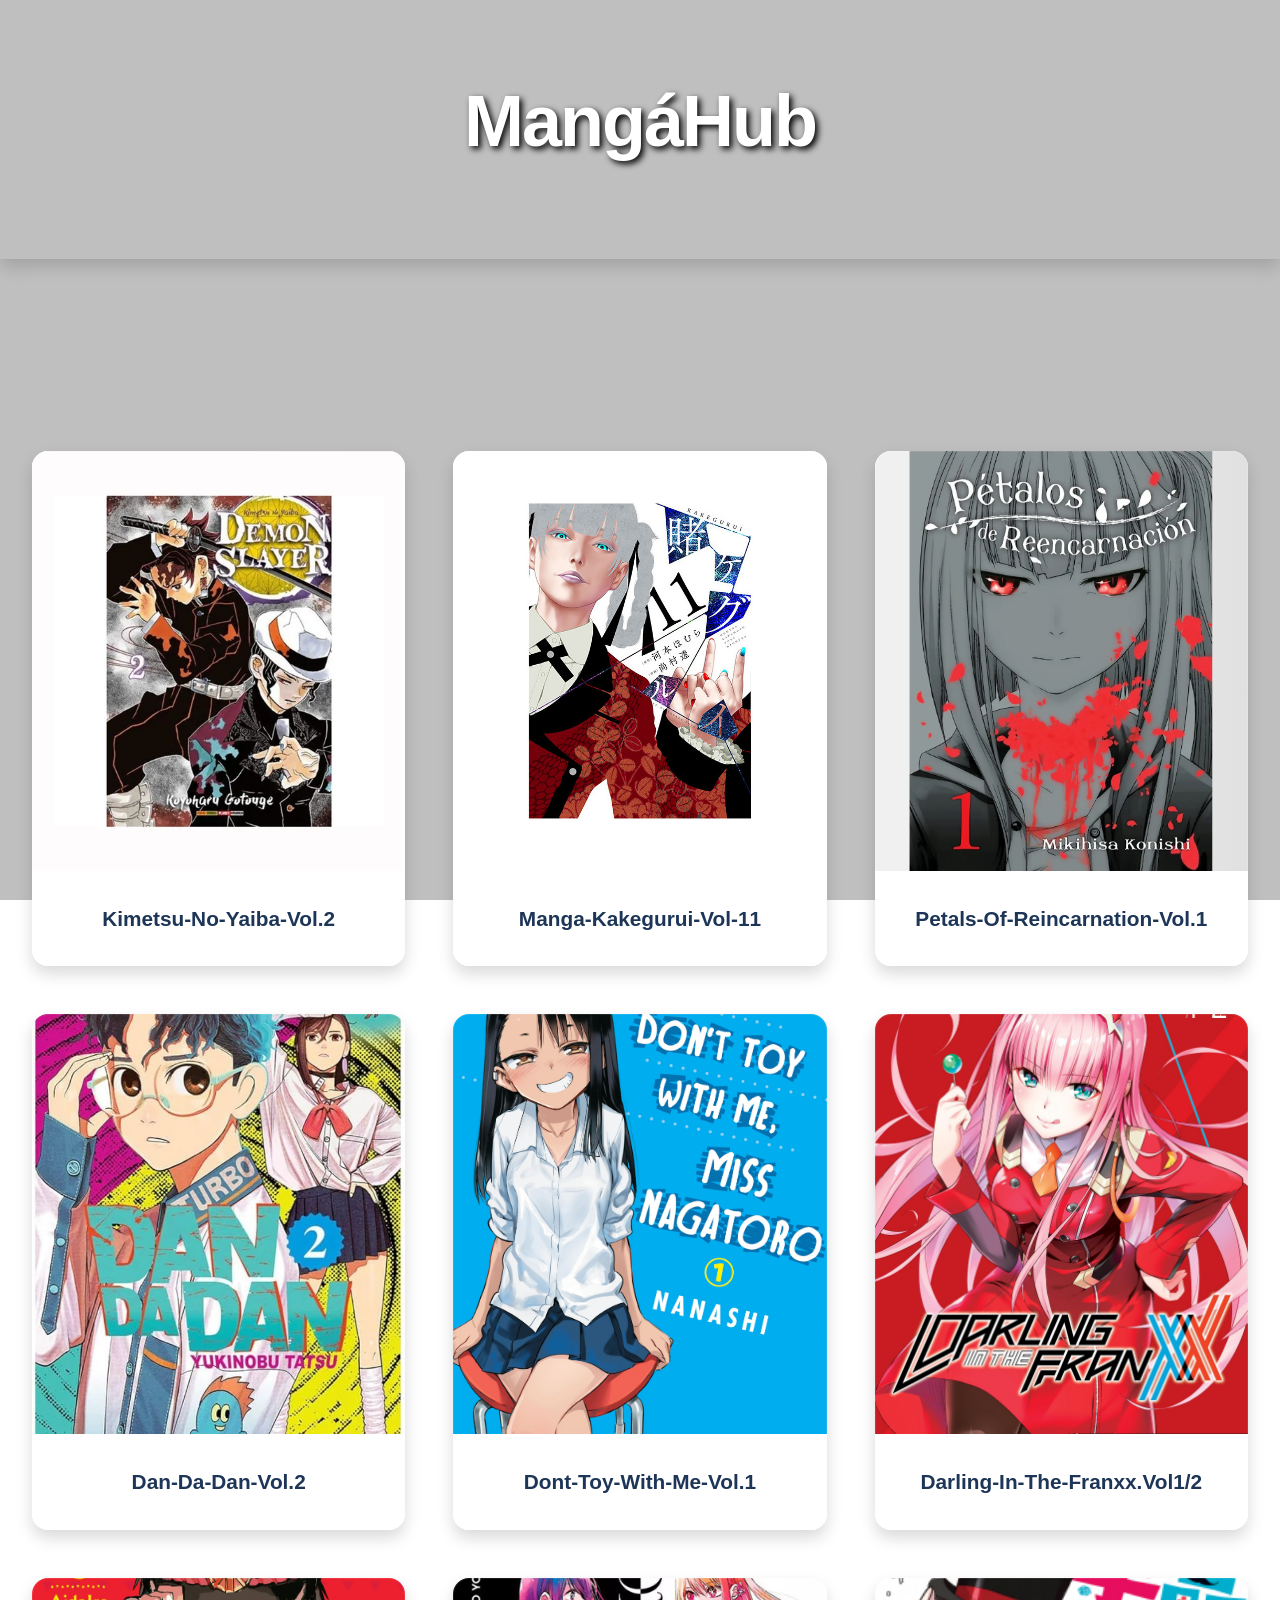
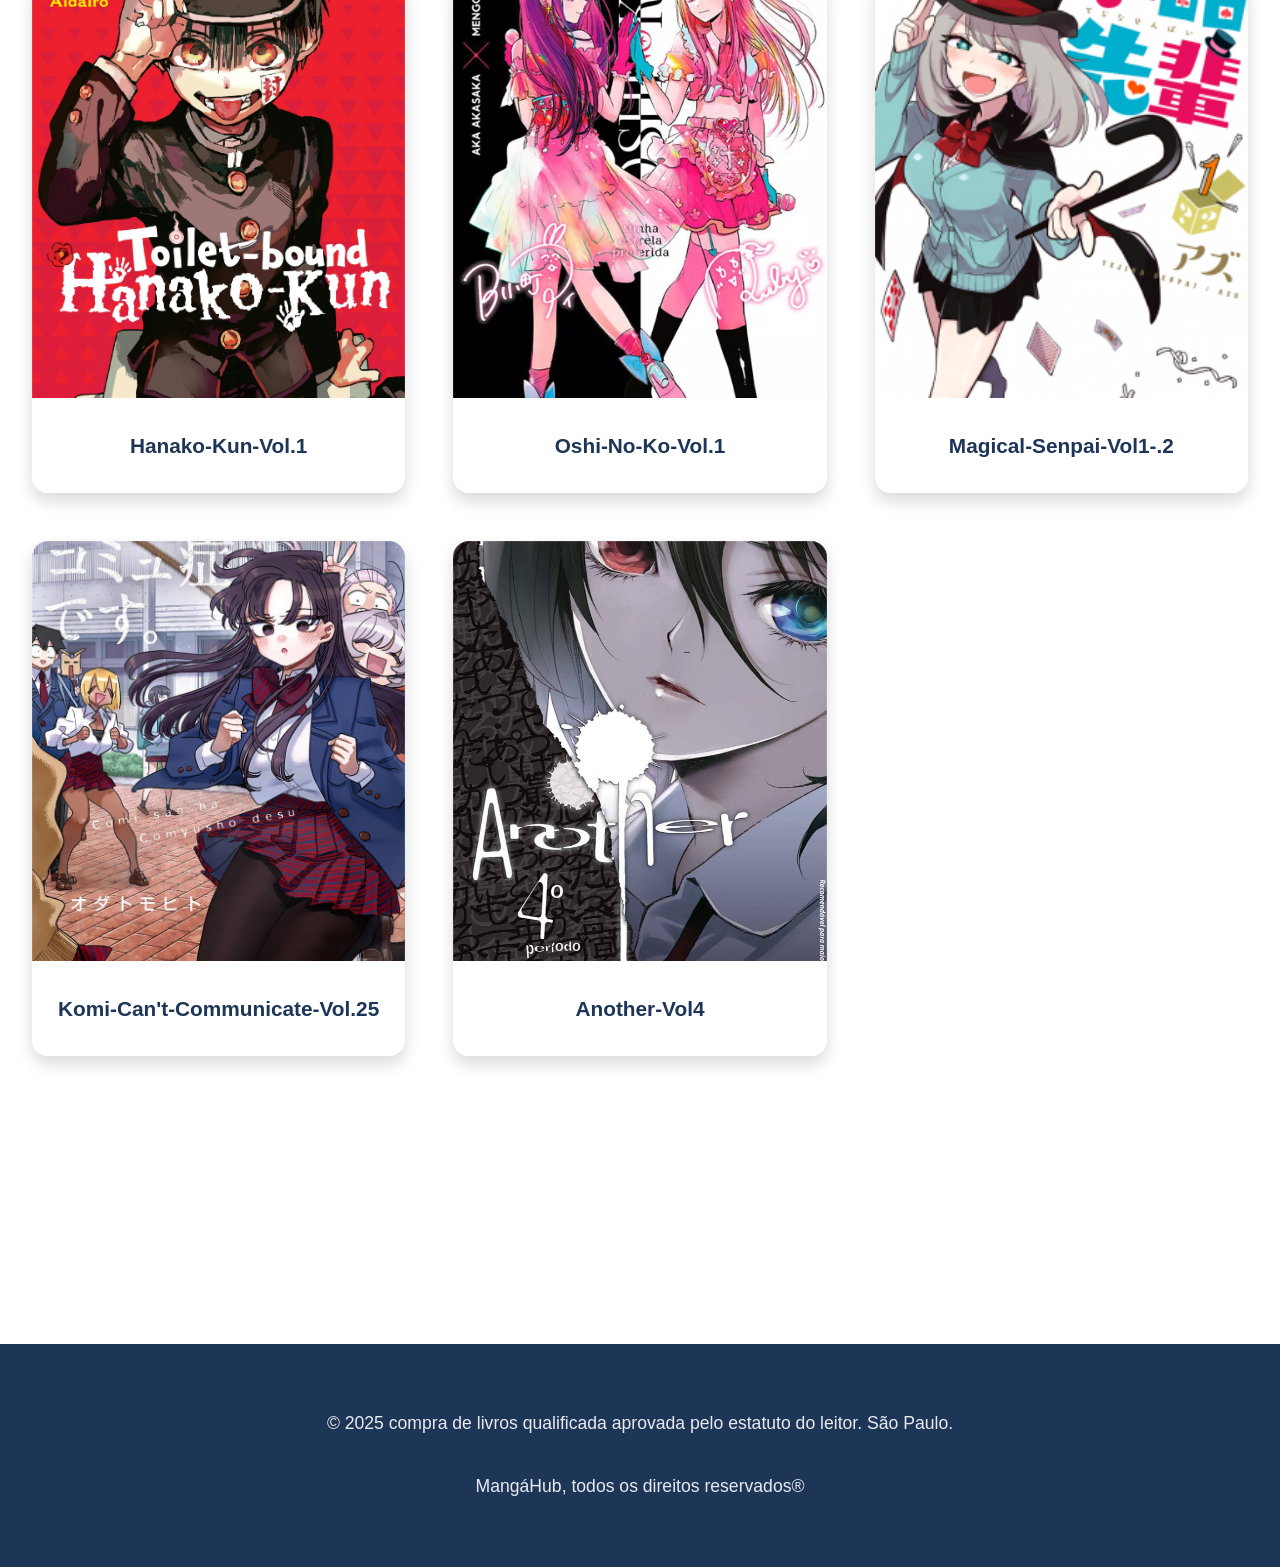
<file: index.html>
<!DOCTYPE html>
<html lang="pt-BR">
<head>
  <meta charset="UTF-8" />
  <meta name="viewport" content="width=device-width, initial-scale=1" />
  <title>MangáHub</title>
  <link rel="shortcut icon" href="https://cdn-icons-png.flaticon.com/512/1135/1135559.png">
  <link rel="stylesheet" href="style.css" />
</head>
<body>
  <header>
    <h1>MangáHub</h1>
  </header>

  <main>
    <section class="lista-livros">
      <article class="livro">
        <a href="livro1.html">
          <img src="image/demon-slayer.webp" alt="Capa do livro Exemplo 1" />
          <h2>kimetsu-no-yaiba-vol.2</h2>
        </a>
      </article>

      <article class="livro">
        <a href="livro2.html">
          <img src="image/manga-kakegurui-vol-11.jpg" alt="Capa do livro Exemplo 2" />
          <h2>manga-kakegurui-vol-11</h2>
        </a>
      </article>
      <article class="livro">
        <a href="livro3.html">
          <img src="image/1200.webp" alt="Capa do livro3" />
          <h2>petals-of-reincarnation-vol.1</h2>
        </a>
      </article>
      <article class="livro">
        <a href="livro4.html">
          <img src="image/71JSvWXlVyL._AC_UL900_SR615,900_.jpg" alt="Capa do livro Exemplo 4" />
          <h2>Dan-da-dan-vol.2</h2>
        </a>
      </article>
      <article class="livro">
        <a href="livro5.html">
          <img src="image/81kbB1p1AkL.jpg" alt="Capa do livro Exemplo 5" />
          <h2>dont-toy-with-me-vol.1</h2>
        </a>
      </article>
      <article class="livro">
        <a href="livro6.html">
          <img src="image/81ecxwQEHLL.jpg" alt="Capa do livro Exemplo 6" />
          <h2>darling-in-the-franxx.vol1/2</h2>
        </a>
      </article>
      <article class="livro">
        <a href="livro7.html">
          <img src="image/81or1erQnmL.jpg" alt="Capa do livro Exemplo 7" />
          <h2>hanako-kun-vol.1</h2>
        </a>
      </article>
      <article class="livro">
        <a href="livro8.html">
          <img src="image/-S897-FWEBP.webp" alt="Capa do livro Exemplo 8" />
          <h2>Oshi-No-Ko-vol.1</h2>
        </a>
      </article>
      <article class="livro">
        <a href="livro9.html">
          <img src="image/Magical_Sempai_volume_1_cover.jpg" alt="Capa do livro Exemplo 9" />
          <h2>Magical-Senpai-Vol1-.2</h2>
        </a>
      </article>
      <article class="livro">
        <a href="livro10.html">
          <img src="image/FOLH0NXWUAkUcCQ.jpg" alt="Capa do livro Exemplo 10" />
          <h2>Komi-Can't-Communicate-vol.25</h2>
        </a>
      </article>
      <article class="livro">
        <a href="livro11.html">
          <img src="image/612uEdYSiJL._AC_UF1000,1000_QL80_ (1).jpg" alt="Capa do livro Exemplo 11" />
          <h2>Another-vol4</h2>
        </a>
      </article>
    </section>
  </main>

  <footer>
    <p>© 2025 compra de livros qualificada aprovada pelo estatuto do leitor. São Paulo. <br><br>MangáHub, todos os direitos reservados®</p>
  </footer>
</body>
</html>
</file>
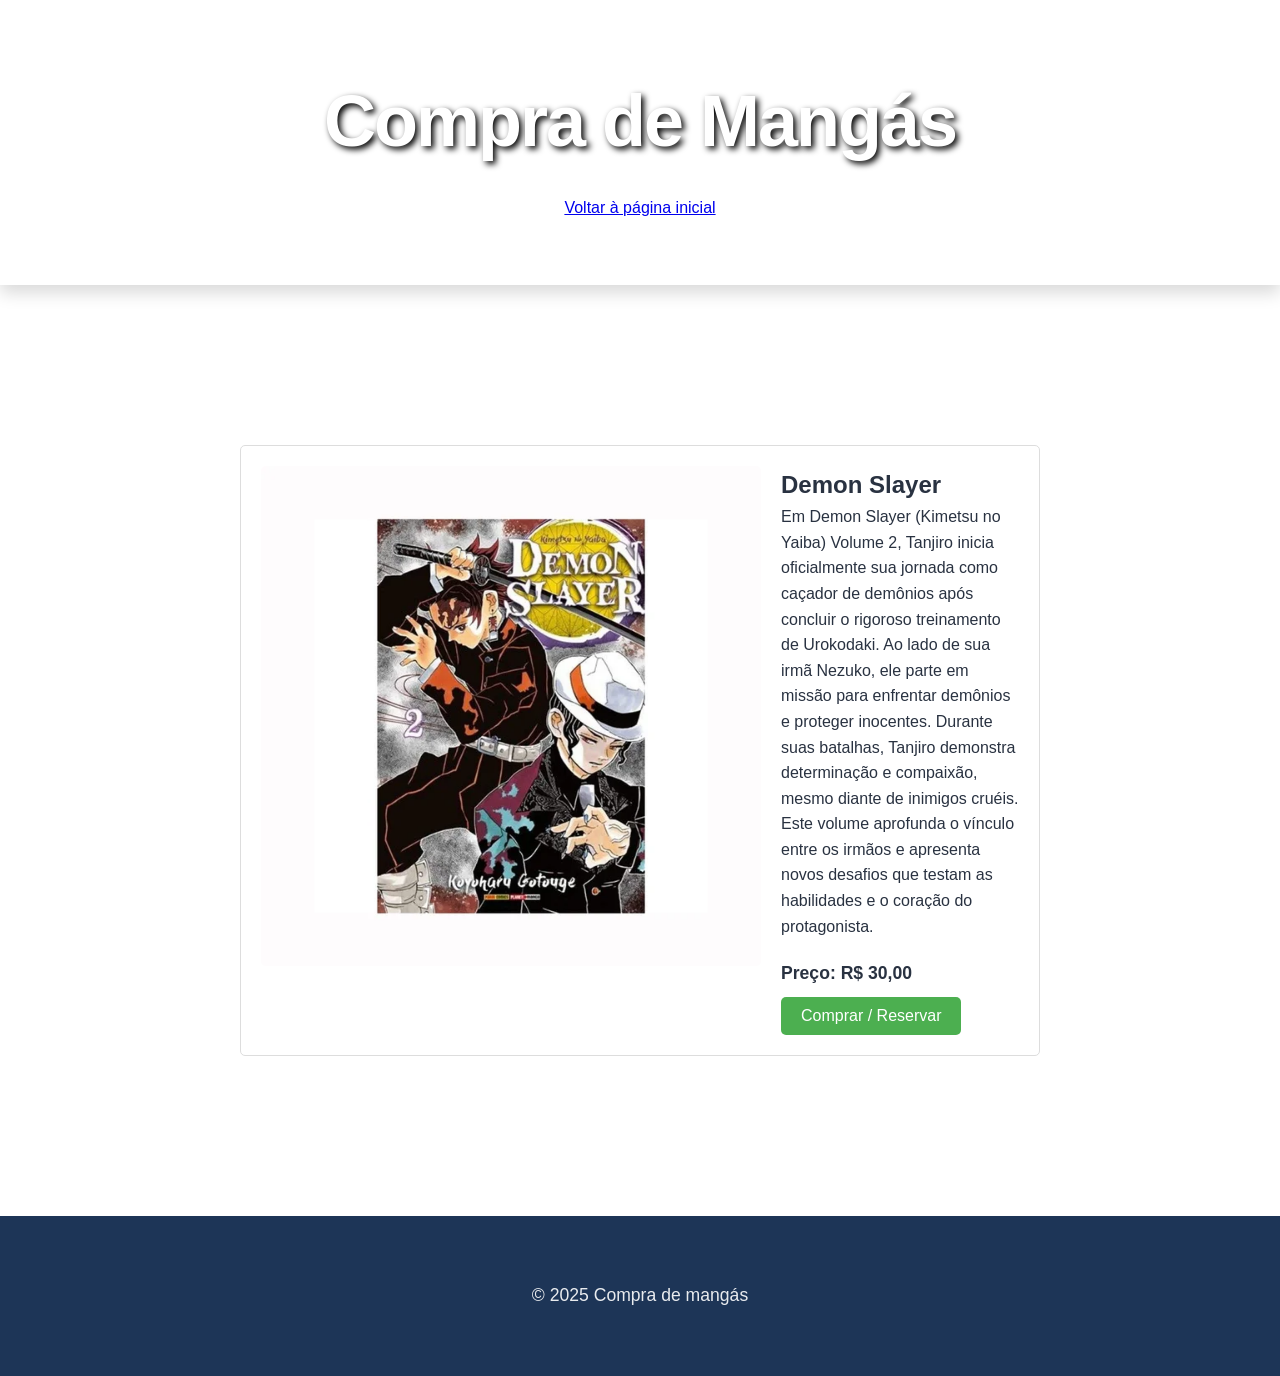
<file: livro1.html>
<!DOCTYPE html>
<html lang="pt-BR">
<head>
  <meta charset="UTF-8" />
  <meta name="viewport" content="width=device-width, initial-scale=1" />
  <title>Kimetsu-no-Yaiba-vol.2</title>
  <link rel="stylesheet" href="style.css" />
  <style>
    body{
     background-image: url(https://i0.wp.com/tintaeprosa.com.br/wp-content/uploads/2024/02/Kimetsu-no-Yaiba.png?fit=1200%2C750&ssl=1); 
      background-repeat: no-repeat;
    background-size: cover;
    background-position: center;
    }
      /* Estilos adicionais para layout lado a lado */
      .detalhes-livro {
      display: flex;
      gap: 20px;
      max-width: 800px;
      margin: 0 auto;
      background: white;
      padding: 20px;
      border-radius: 5px;
      border: 1px solid #ddd;
      align-items: flex-start;
    }

    .detalhes-livro img {
      max-width: 500px;
      height: auto;
      border-radius: 5px;
      flex-shrink: 0;
    }

    .detalhes-info {
      flex: 1;
      display: flex;
      flex-direction: column;
    }

    .detalhes-info p {
      flex-grow: 1;
      margin-bottom: 20px;
    }

    .btn-comprar {
      padding: 10px 20px;
      background-color: #4caf50;
      color: white;
      border: none;
      border-radius: 5px;
      cursor: pointer;
      font-size: 1em;
      width: fit-content;
      transition: background-color 0.3s;
    }

    .btn-comprar:hover {
      background-color: #45a049;
    }

    .preco {
      font-weight: bold;
      margin-bottom: 10px;
      font-size: 1.1em;
    }
    
  </style>
</head>
<body>
  <header>
    <h1>Compra de Mangás</h1>
    <nav>
      <a href="index.html">Voltar à página inicial</a>
    </nav>
  </header>
  <main>
    <article class="detalhes-livro">
      <img src="image/demon-slayer.webp" alt="Capa do livro Exemplo 9" />
      <div class="detalhes-info">
        <h2>Demon Slayer</h2>
        <p>Em Demon Slayer (Kimetsu no Yaiba) Volume 2, Tanjiro inicia oficialmente sua jornada como caçador de demônios após concluir o rigoroso treinamento de Urokodaki. Ao lado de sua irmã Nezuko, ele parte em missão para enfrentar demônios e proteger inocentes. Durante suas batalhas, Tanjiro demonstra determinação e compaixão, mesmo diante de inimigos cruéis. Este volume aprofunda o vínculo entre os irmãos e apresenta novos desafios que testam as habilidades e o coração do protagonista.</p>
        <div class="preco">Preço: R$ 30,00</div>
        <button class="btn-comprar">Comprar / Reservar</button>
      </div>
    </article>
  </main>
  <footer>
    <p>© 2025 Compra de mangás</p>
  </footer>
</body>
</html>
</file>
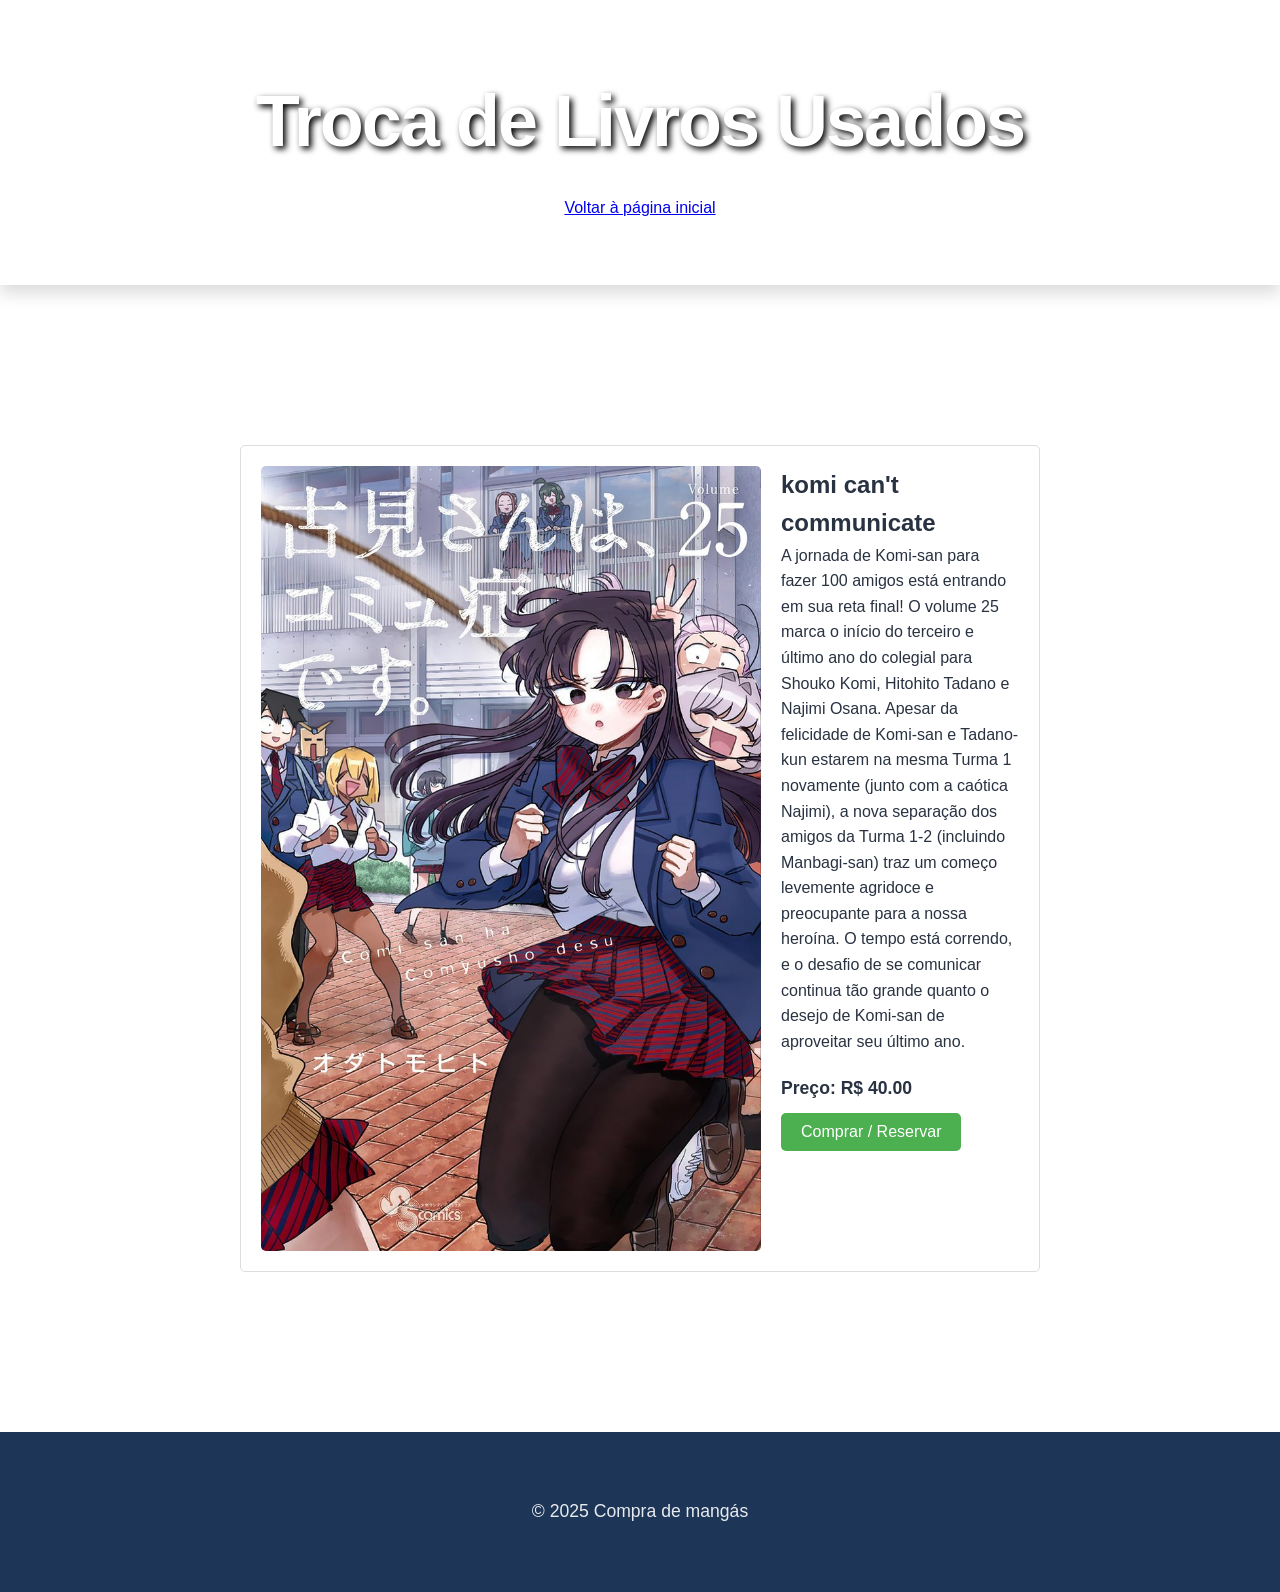
<file: livro10.html>
<!DOCTYPE html>
<html lang="pt-BR">

<head>
    <meta charset="UTF-8" />
    <meta name="viewport" content="width=device-width, initial-scale=1" />
    <title>Komi-Can't-Communicate-Vol.25</title>
    <link rel="stylesheet" href="style.css" />
    <style>
        body {
            background-image: url(https://occ-0-8407-92.1.nflxso.net/dnm/api/v6/Z-WHgqd_TeJxSuha8aZ5WpyLcX8/AAAABbsB5Czz3aeyLqubJ7ZUqi6trY-1FWneGBlIXbjJfy6KOw_uAkiZ97Ddnp32PoUzdrHChkXoGkXCLYh42ZECUT8n_PCZgurSGIyY.jpg?r=54d);
            background-repeat: no-repeat;
            background-size: cover;
            background-position: center;
        }

        /* Estilos adicionais para layout lado a lado */
        .detalhes-livro {
            display: flex;
            gap: 20px;
            max-width: 800px;
            margin: 0 auto;
            background: white;
            padding: 20px;
            border-radius: 5px;
            border: 1px solid #ddd;
            align-items: flex-start;
        }

        .detalhes-livro img {
            max-width: 500px;
            height: auto;
            border-radius: 5px;
            flex-shrink: 0;
        }

        .detalhes-info {
            flex: 1;
            display: flex;
            flex-direction: column;
        }

        .detalhes-info p {
            flex-grow: 1;
            margin-bottom: 20px;
        }

        .btn-comprar {
            padding: 10px 20px;
            background-color: #4caf50;
            color: white;
            border: none;
            border-radius: 5px;
            cursor: pointer;
            font-size: 1em;
            width: fit-content;
            transition: background-color 0.3s;
        }

        .btn-comprar:hover {
            background-color: #45a049;
        }

        .preco {
            font-weight: bold;
            margin-bottom: 10px;
            font-size: 1.1em;
        }
    </style>
</head>

<body>
    <header>
        <h1>Troca de Livros Usados</h1>
        <nav>
            <a href="index.html">Voltar à página inicial</a>
        </nav>
    </header>
    <main>
        <article class="detalhes-livro">
            <img src="image/FOLH0NXWUAkUcCQ.jpg" alt="Capa do livro Exemplo 10" />
            <div class="detalhes-info">
                <h2>komi can't communicate</h2>
                <p>A jornada de Komi-san para fazer 100 amigos está entrando em sua reta final! O volume 25 marca o
                    início do terceiro e último ano do colegial para Shouko Komi, Hitohito Tadano e Najimi Osana.

                    Apesar da felicidade de Komi-san e Tadano-kun estarem na mesma Turma 1 novamente (junto com a
                    caótica Najimi), a nova separação dos amigos da Turma 1-2 (incluindo Manbagi-san) traz um começo
                    levemente agridoce e preocupante para a nossa heroína. O tempo está correndo, e o desafio de se
                    comunicar continua tão grande quanto o desejo de Komi-san de aproveitar seu último ano.</p>
                <div class="preco">Preço: R$ 40.00</div>
                <button class="btn-comprar">Comprar / Reservar</button>
            </div>
        </article>
    </main>
    <footer>
        <p>© 2025 Compra de mangás</p>
    </footer>
</body>

</html>
</file>
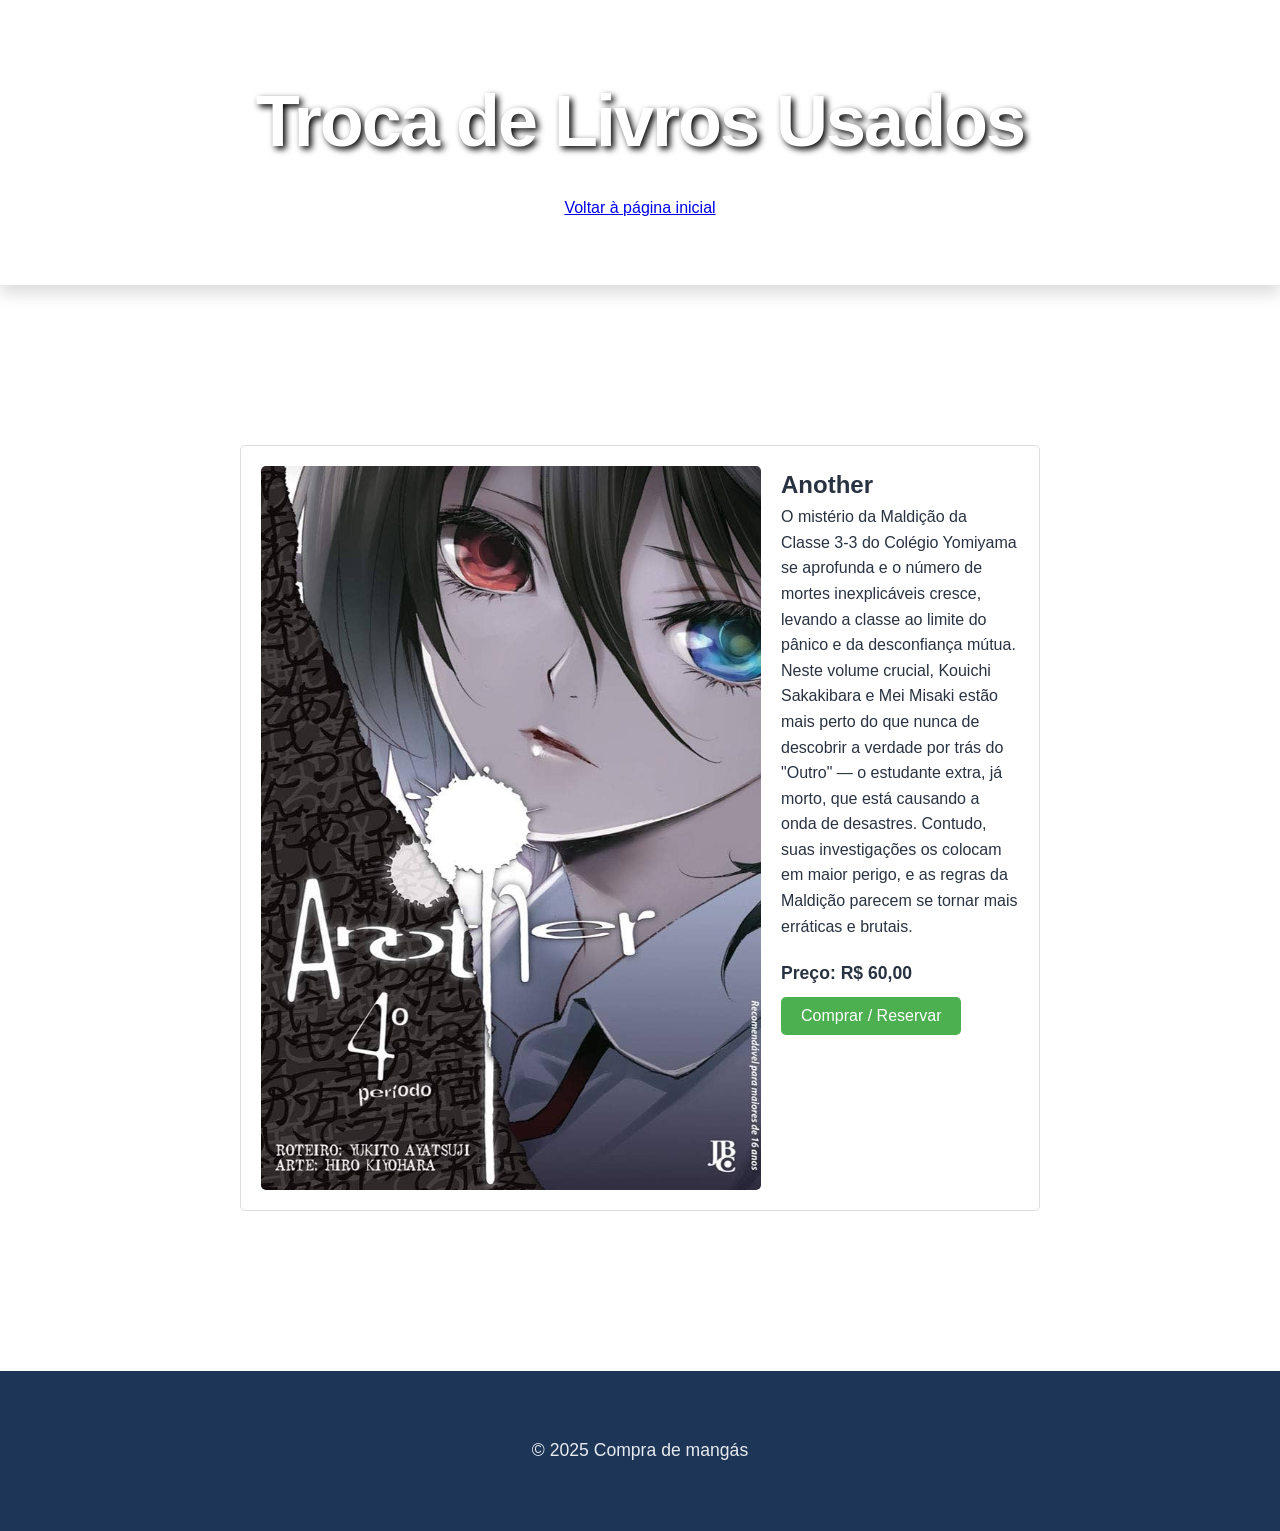
<file: livro11.html>
<!DOCTYPE html>
<html lang="pt-BR">

<head>
    <meta charset="UTF-8" />
    <meta name="viewport" content="width=device-width, initial-scale=1" />
    <title>Another-vol.4</title>
    <link rel="stylesheet" href="style.css" />
    <style>
        body {
            background-image: url(https://imgsrv.crunchyroll.com/cdn-cgi/image/fit=cover,format=auto,quality=85,width=1920/keyart/GR09X52WR-backdrop_wide);
            background-repeat: no-repeat;
            background-size: cover;
            background-position: center;
        }

       
        .detalhes-livro {
            display: flex;
            gap: 20px;
            max-width: 800px;
            margin: 0 auto;
            background: white;
            padding: 20px;
            border-radius: 5px;
            border: 1px solid #ddd;
            align-items: flex-start;
        }

        .detalhes-livro img {
            max-width: 500px;
            height: auto;
            border-radius: 5px;
            flex-shrink: 0;
        }

        .detalhes-info {
            flex: 1;
            display: flex;
            flex-direction: column;
        }

        .detalhes-info p {
            flex-grow: 1;
            margin-bottom: 20px;
        }

        .btn-comprar {
            padding: 10px 20px;
            background-color: #4caf50;
            color: white;
            border: none;
            border-radius: 5px;
            cursor: pointer;
            font-size: 1em;
            width: fit-content;
            transition: background-color 0.3s;
        }

        .btn-comprar:hover {
            background-color: #45a049;
        }

        .preco {
            font-weight: bold;
            margin-bottom: 10px;
            font-size: 1.1em;
        }
    </style>
</head>

<body>
    <header>
        <h1>Troca de Livros Usados</h1>
        <nav>
            <a href="index.html">Voltar à página inicial</a>
        </nav>
    </header>
    <main>
        <article class="detalhes-livro">
            <img src="image/612uEdYSiJL._AC_UF1000,1000_QL80_ (1).jpg" alt="Capa do livro Exemplo 11" />
            <div class="detalhes-info">
                <h2>Another</h2>
                <p>O mistério da Maldição da Classe 3-3 do Colégio Yomiyama se aprofunda e o número de mortes
                    inexplicáveis cresce, levando a classe ao limite do pânico e da desconfiança mútua.

                    Neste volume crucial, Kouichi Sakakibara e Mei Misaki estão mais perto do que nunca de descobrir a
                    verdade por trás do "Outro" — o estudante extra, já morto, que está causando a onda de desastres.
                    Contudo, suas investigações os colocam em maior perigo, e as regras da Maldição parecem se tornar
                    mais erráticas e brutais.</p>
                <div class="preco">Preço: R$ 60,00</div>
                <button class="btn-comprar">Comprar / Reservar</button>
            </div>
        </article>
    </main>
    <footer>
        <p>© 2025 Compra de mangás</p>
    </footer>
</body>

</html>
</file>
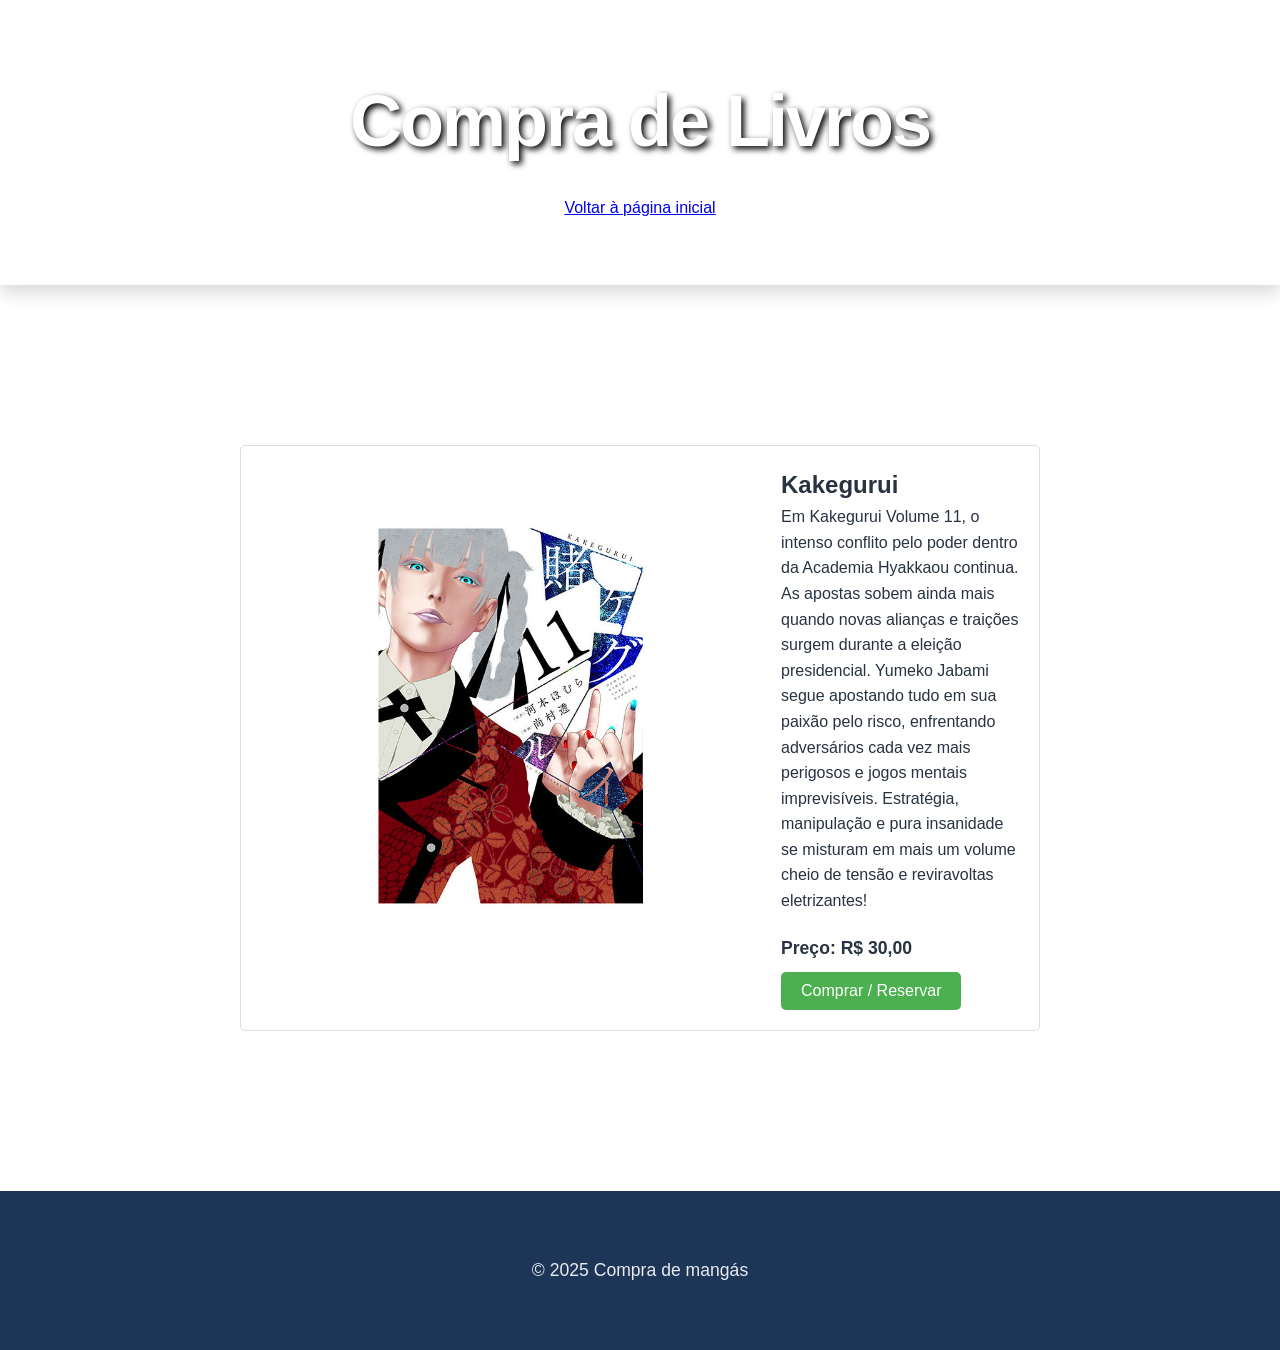
<file: livro2.html>
<!DOCTYPE html>
<html lang="pt-BR">
<head>
  <meta charset="UTF-8" />
  <meta name="viewport" content="width=device-width, initial-scale=1" />
  <title>Kakegurui-vol.11</title>
  <link rel="stylesheet" href="style.css" />
  <style>
    body{
      background-image: url(https://i0.wp.com/geekpopnews.com.br/wp-content/uploads/2022/06/Copia-de-2-3.jpg?resize=1200%2C640&ssl=1);
      background-repeat: no-repeat;
    background-size: cover;
    background-position: center;
    }
  /* Estilos adicionais para layout lado a lado */
  .detalhes-livro {
      display: flex;
      gap: 20px;
      max-width: 800px;
      margin: 0 auto;
      background: white;
      padding: 20px;
      border-radius: 5px;
      border: 1px solid #ddd;
      align-items: flex-start;
    }

    .detalhes-livro img {
      max-width: 500px;
      height: auto;
      border-radius: 5px;
      flex-shrink: 0;
    }

    .detalhes-info {
      flex: 1;
      display: flex;
      flex-direction: column;
    }

    .detalhes-info p {
      flex-grow: 1;
      margin-bottom: 20px;
    }

    .btn-comprar {
      padding: 10px 20px;
      background-color: #4caf50;
      color: white;
      border: none;
      border-radius: 5px;
      cursor: pointer;
      font-size: 1em;
      width: fit-content;
      transition: background-color 0.3s;
    }

    .btn-comprar:hover {
      background-color: #45a049;
    }

    .preco {
      font-weight: bold;
      margin-bottom: 10px;
      font-size: 1.1em;
    }
    
  </style>
</head>
<body>
  <header>
    <h1>Compra de Livros</h1>
    <nav>
      <a href="index.html">Voltar à página inicial</a>
    </nav>
  </header>
  <main>
    <article class="detalhes-livro">
      <img src="image/manga-kakegurui-vol-11.jpg" alt="Capa do livro Exemplo 9" />
      <div class="detalhes-info">
        <h2>Kakegurui</h2>
        <p>Em Kakegurui Volume 11, o intenso conflito pelo poder dentro da Academia Hyakkaou continua. As apostas sobem ainda mais quando novas alianças e traições surgem durante a eleição presidencial. Yumeko Jabami segue apostando tudo em sua paixão pelo risco, enfrentando adversários cada vez mais perigosos e jogos mentais imprevisíveis. Estratégia, manipulação e pura insanidade se misturam em mais um volume cheio de tensão e reviravoltas eletrizantes!</p>
        <div class="preco">Preço: R$ 30,00</div>
        <button class="btn-comprar">Comprar / Reservar</button>
      </div>
    </article>
  </main>
  <footer>
    <p>© 2025 Compra de mangás</p>
  </footer>
</body>
</html>
</file>
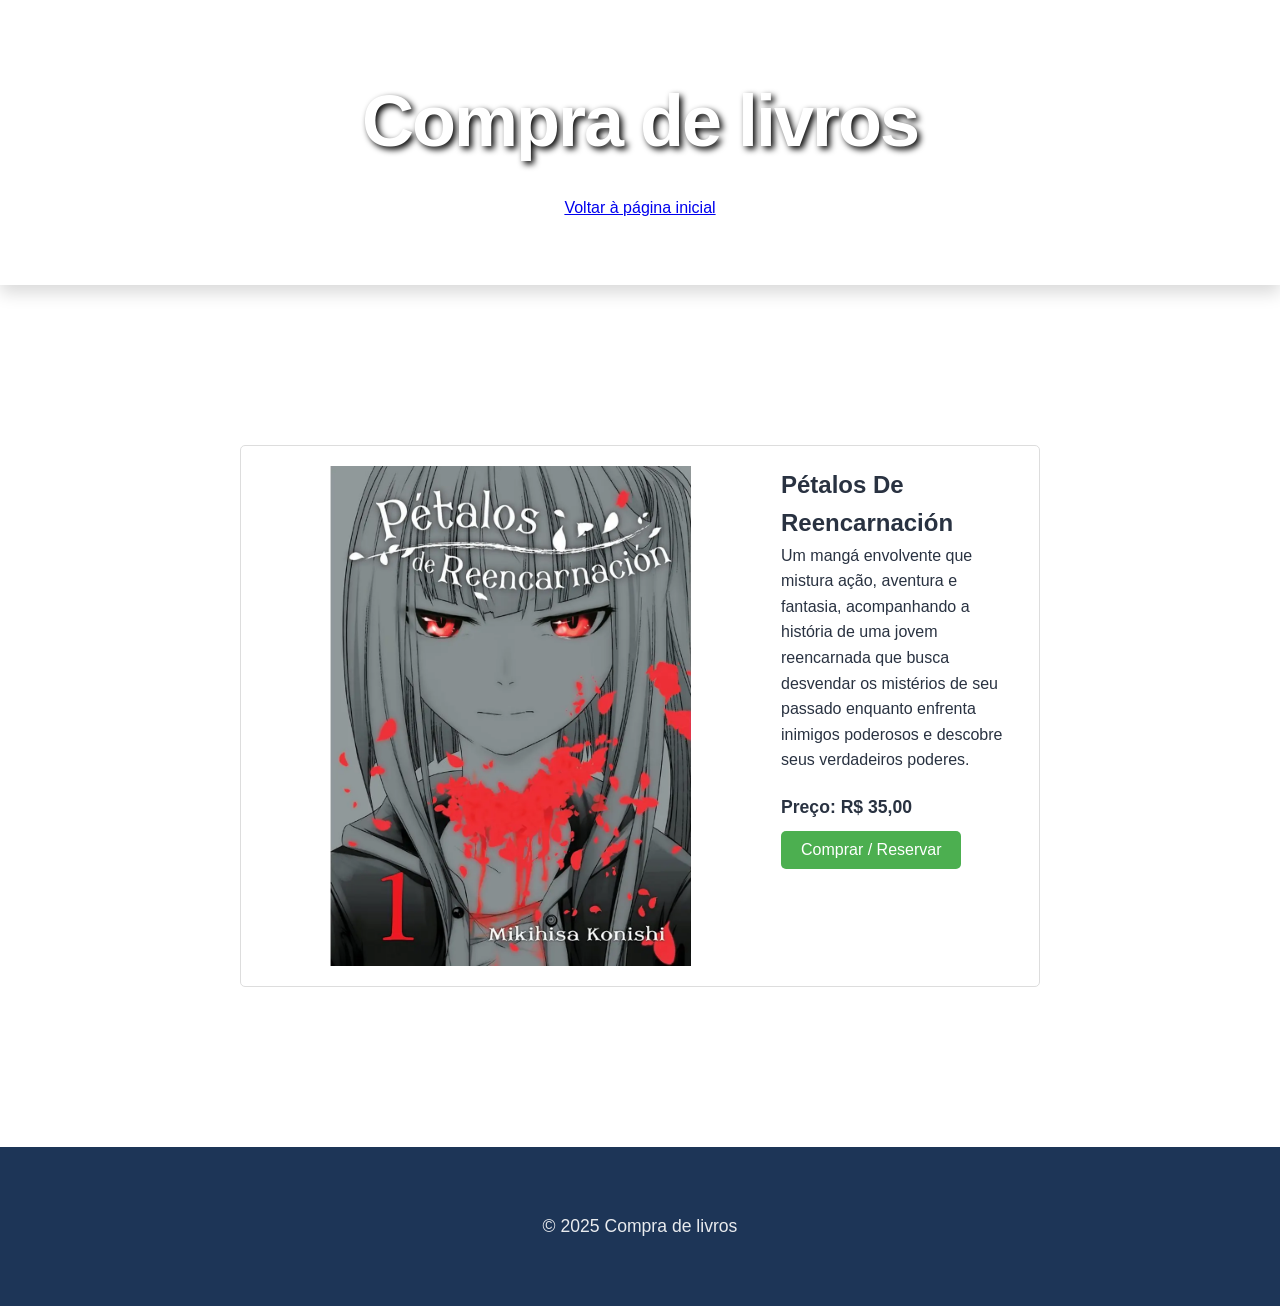
<file: livro3.html>
<!DOCTYPE html>
<html lang="pt-BR">
<head>
  <meta charset="UTF-8" />
  <meta name="viewport" content="width=device-width, initial-scale=1" />
  <title>Pétalos-de-Reencarnación-vol.1</title>
  <link rel="stylesheet" href="style.css" />
  <style>
    body{
        background-image: url(https://www.anilore.com/images/posts/2025/08/04/petals-of-reincarnation-anime-trailer-data-2026.png);
        background-repeat: no-repeat;
    background-size: cover;
    background-position: center;
    }
    /* Estilos adicionais para layout lado a lado */
    .detalhes-livro {
      display: flex;
      gap: 20px;
      max-width: 800px;
      margin: 0 auto;
      background: white;
      padding: 20px;
      border-radius: 5px;
      border: 1px solid #ddd;
      align-items: flex-start;
    }

    .detalhes-livro img {
      max-width: 500px;
      height: auto;
      border-radius: 5px;
      flex-shrink: 0;
    }

    .detalhes-info {
      flex: 1;
      display: flex;
      flex-direction: column;
    }

    .detalhes-info p {
      flex-grow: 1;
      margin-bottom: 20px;
    }

    .btn-comprar {
      padding: 10px 20px;
      background-color: #4caf50;
      color: white;
      border: none;
      border-radius: 5px;
      cursor: pointer;
      font-size: 1em;
      width: fit-content;
      transition: background-color 0.3s;
    }

    .btn-comprar:hover {
      background-color: #45a049;
    }

    .preco {
      font-weight: bold;
      margin-bottom: 10px;
      font-size: 1.1em;
    }
  </style>
</head>
<body>
  <header>
    <h1>Compra de livros</h1>
    <nav>
      <a href="index.html">Voltar à página inicial</a>
    </nav>
  </header>

  <main>
    <article class="detalhes-livro">
      <img src="image/1200.webp" alt="Capa do livro Exemplo 3" />
      <div class="detalhes-info">
        <h2>Pétalos De Reencarnación</h2>
        <p>Um mangá envolvente que mistura ação, aventura e fantasia, acompanhando a história de uma jovem reencarnada que busca desvendar os mistérios de seu passado enquanto enfrenta inimigos poderosos e descobre seus verdadeiros poderes.</p>
        <div class="preco">Preço: R$ 35,00</div>
        <button class="btn-comprar">Comprar / Reservar</button>
      </div>
    </article>
  </main>

  <footer>
    <p>© 2025 Compra de livros</p>
  </footer>
</body>
</html>
</file>
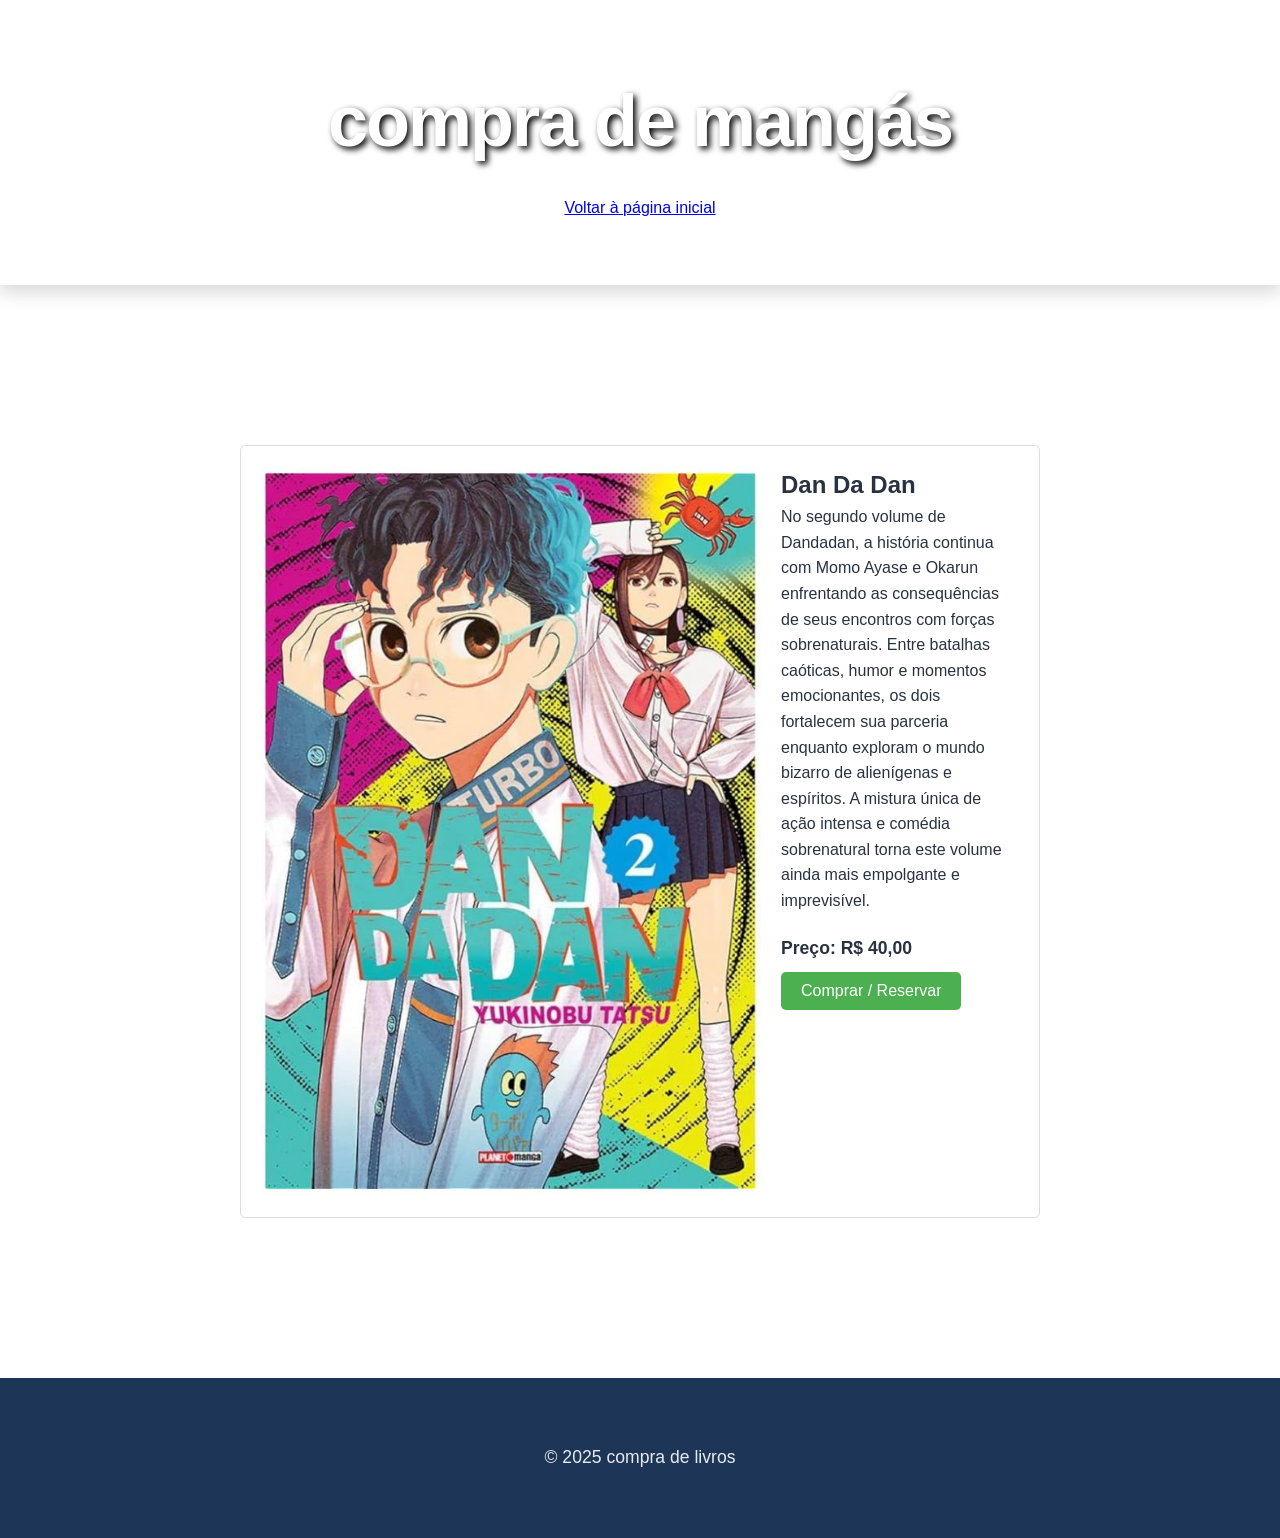
<file: livro4.html>
<!DOCTYPE html>
<html lang="pt-BR">
<head>
  <meta charset="UTF-8" />
  <meta name="viewport" content="width=device-width, initial-scale=1" />
  <title>Dan-Da-Dan-vol.2</title>
  <link rel="stylesheet" href="style.css" />
  <style>
    body{
        background-image: url(https://occ-0-8407-2219.1.nflxso.net/dnm/api/v6/6AYY37jfdO6hpXcMjf9Yu5cnmO0/AAAABR_L3r6O3tKIvNLx_OJ9e_TGq8CXrr72ugV7uvPAs-DLzvZ664JtJ8abvigS9sE_DR05Lp0zrHY_avFabpDLLq9SScPNzjq0X_uT.jpg?r=79a);
        background-repeat: no-repeat;
    background-size: cover;
    background-position: center;
    }
    /* Estilos adicionais para layout lado a lado */
    .detalhes-livro {
      display: flex;
      gap: 20px;
      max-width: 800px;
      margin: 0 auto;
      background: white;
      padding: 20px;
      border-radius: 5px;
      border: 1px solid #ddd;
      align-items: flex-start;
    }

    .detalhes-livro img {
      max-width: 500px;
      height: auto;
      border-radius: 5px;
      flex-shrink: 0;
    }

    .detalhes-info {
      flex: 1;
      display: flex;
      flex-direction: column;
    }

    .detalhes-info p {
      flex-grow: 1;
      margin-bottom: 20px;
    }

    .btn-comprar {
      padding: 10px 20px;
      background-color: #4caf50;
      color: white;
      border: none;
      border-radius: 5px;
      cursor: pointer;
      font-size: 1em;
      width: fit-content;
      transition: background-color 0.3s;
    }

    .btn-comprar:hover {
      background-color: #45a049;
    }

    .preco {
      font-weight: bold;
      margin-bottom: 10px;
      font-size: 1.1em;
    }
  </style>
</head>
<body>
  <header>
    <h1>compra de mangás</h1>
    <nav>
      <a href="index.html">Voltar à página inicial</a>
    </nav>
  </header>
  <main>
    <article class="detalhes-livro">
      <img src="image/71JSvWXlVyL._AC_UL900_SR615,900_.jpg" alt="Capa do livro 4" />
      <div class="detalhes-info">
        <h2>Dan Da Dan</h2>
        <p>No segundo volume de Dandadan, a história continua com Momo Ayase e Okarun enfrentando as consequências de seus encontros com forças sobrenaturais. Entre batalhas caóticas, humor e momentos emocionantes, os dois fortalecem sua parceria enquanto exploram o mundo bizarro de alienígenas e espíritos. A mistura única de ação intensa e comédia sobrenatural torna este volume ainda mais empolgante e imprevisível.</p>
        <div class="preco">Preço: R$ 40,00</div>
        <button class="btn-comprar">Comprar / Reservar</button>
      </div>
    </article>
  </main>
  <footer>
    <p>© 2025 compra de livros</p>
  </footer>
</body>
</html>
</file>
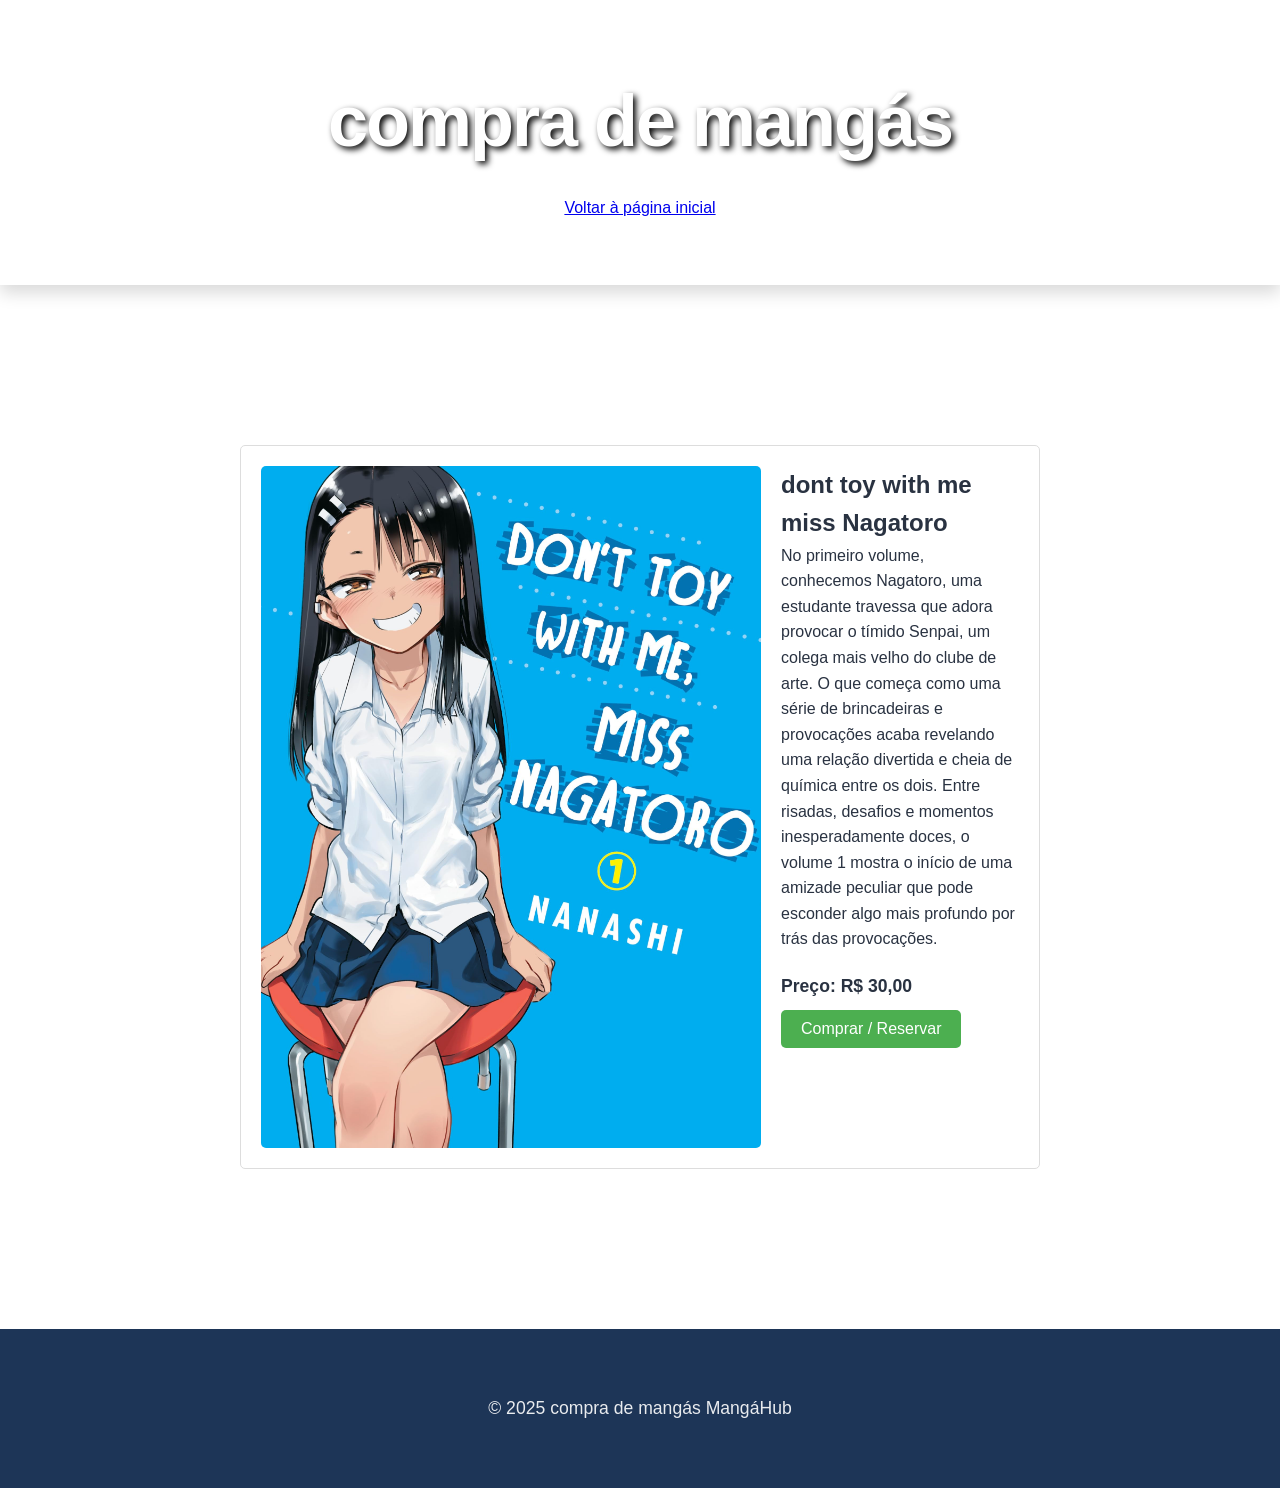
<file: livro5.html>
<!DOCTYPE html>
<html lang="pt-BR">
<head>
  <meta charset="UTF-8" />
  <meta name="viewport" content="width=device-width, initial-scale=1" />
  <title>dont-toy-with-me-vol.1</title>
  <link rel="stylesheet" href="style.css" />
  <style>
    body{
        background-image: url(https://imgsrv.crunchyroll.com/cdn-cgi/image/fit=contain,format=auto,quality=85,width=1200,height=675/catalog/crunchyroll/341ee9d0732bd1df3ca278dcaf6e11be.jpg);
        background-repeat: no-repeat;
    background-size: cover;
    background-position: center;
    }
    /* Estilos adicionais para layout lado a lado */
    .detalhes-livro {
      display: flex;
      gap: 20px;
      max-width: 800px;
      margin: 0 auto;
      background: white;
      padding: 20px;
      border-radius: 5px;
      border: 1px solid #ddd;
      align-items: flex-start;
    }

    .detalhes-livro img {
      max-width: 500px;
      height: auto;
      border-radius: 5px;
      flex-shrink: 0;
    }

    .detalhes-info {
      flex: 1;
      display: flex;
      flex-direction: column;
    }

    .detalhes-info p {
      flex-grow: 1;
      margin-bottom: 20px;
    }

    .btn-comprar {
      padding: 10px 20px;
      background-color: #4caf50;
      color: white;
      border: none;
      border-radius: 5px;
      cursor: pointer;
      font-size: 1em;
      width: fit-content;
      transition: background-color 0.3s;
    }

    .btn-comprar:hover {
      background-color: #45a049;
    }

    .preco {
      font-weight: bold;
      margin-bottom: 10px;
      font-size: 1.1em;
    }
  </style>
</head>
<body>
  <header>
    <h1>compra de mangás</h1>
    <nav>
      <a href="index.html">Voltar à página inicial</a>
    </nav>
  </header>
  <main>
    <article class="detalhes-livro">
      <img src="image/81kbB1p1AkL.jpg" alt="Capa do livro Exemplo 5" />
      <div class="detalhes-info">
        <h2>dont toy with me miss Nagatoro</h2>
        <p>No primeiro volume, conhecemos Nagatoro, uma estudante travessa que adora provocar o tímido Senpai, um colega mais velho do clube de arte. O que começa como uma série de brincadeiras e provocações acaba revelando uma relação divertida e cheia de química entre os dois. Entre risadas, desafios e momentos inesperadamente doces, o volume 1 mostra o início de uma amizade peculiar que pode esconder algo mais profundo por trás das provocações.</p>
        <div class="preco">Preço: R$ 30,00</div>
        <button class="btn-comprar">Comprar / Reservar</button>
      </div>
    </article>
  </main>
  <footer>
    <p>© 2025 compra de mangás MangáHub</p>
  </footer>
</body>
</html>
</file>
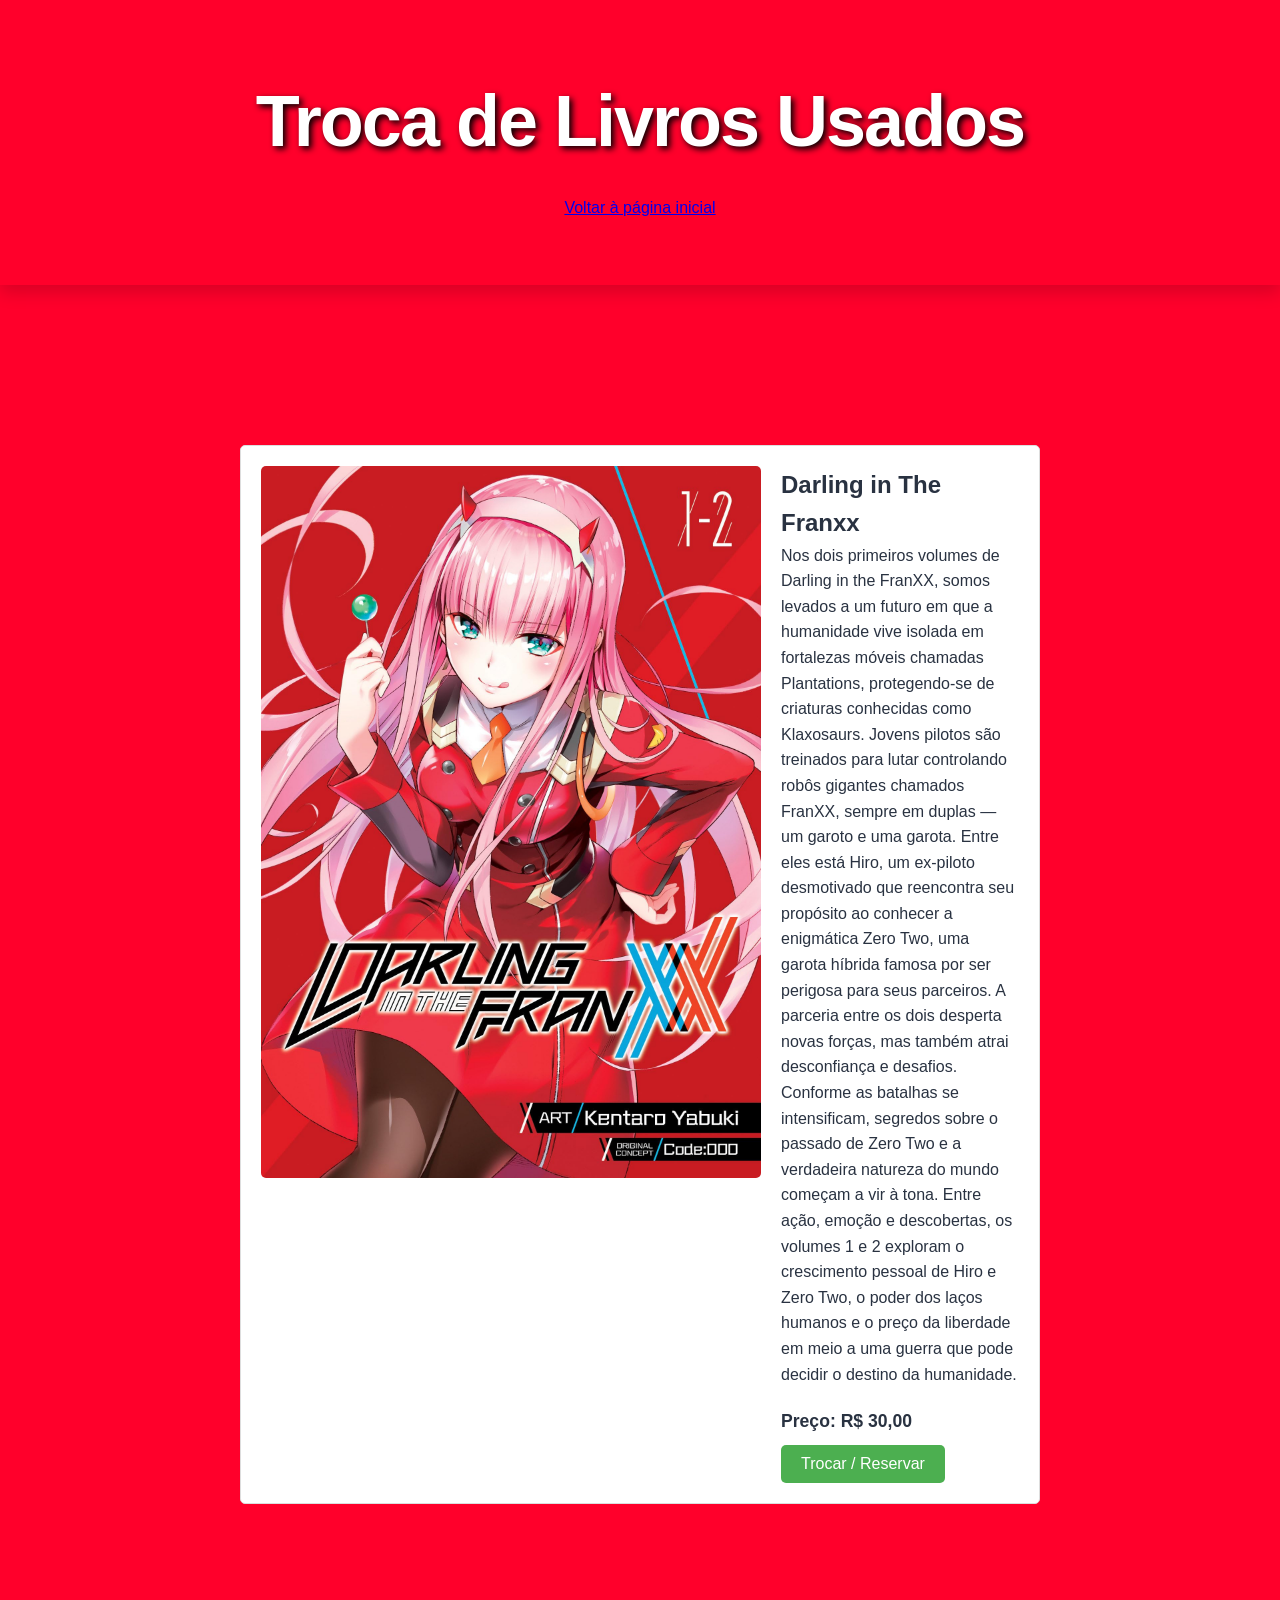
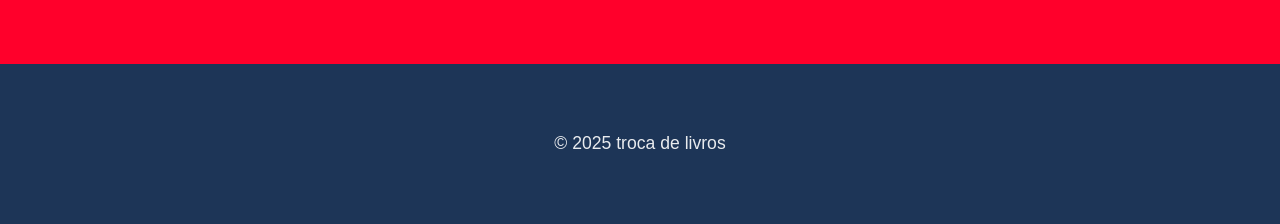
<file: livro6.html>
<!DOCTYPE html>
<html lang="pt-BR">

<head>
  <meta charset="UTF-8" />
  <meta name="viewport" content="width=device-width, initial-scale=1" />
  <title>darling-in-the-franxxx-vol.1/2</title>
  <link rel="stylesheet" href="style.css" />
  <style>
    body {
      background-color: rgb(255, 0, 43);
      display: flex;
      background-image: url(https://senkai.com.br/wp-content/uploads/2024/10/darling-in-the-franxx-1.webp);
      background-repeat: no-repeat;
      background-size: contain;
      background-position: center;
    }
    /* Estilos adicionais para layout lado a lado */
    .detalhes-livro {
      display: flex;
      gap: 20px;
      max-width: 800px;
      margin: 0 auto;
      background: white;
      padding: 20px;
      border-radius: 5px;
      border: 1px solid #ddd;
      align-items: flex-start;
    }

    .detalhes-livro img {
      max-width: 500px;
      height: auto;
      border-radius: 5px;
      flex-shrink: 0;
    }

    .detalhes-info {
      flex: 1;
      display: flex;
      flex-direction: column;
    }

    .detalhes-info p {
      flex-grow: 1;
      margin-bottom: 20px;
    }

    .btn-comprar {
      padding: 10px 20px;
      background-color: #4caf50;
      color: white;
      border: none;
      border-radius: 5px;
      cursor: pointer;
      font-size: 1em;
      width: fit-content;
      transition: background-color 0.3s;
    }

    .btn-comprar:hover {
      background-color: #45a049;
    }

    .preco {
      font-weight: bold;
      margin-bottom: 10px;
      font-size: 1.1em;
    }
  </style>
</head>

<body>
  <header>
    <h1>Troca de Livros Usados</h1>
    <nav>
      <a href="index.html">Voltar à página inicial</a>
    </nav>
  </header>
  <main>
    <article class="detalhes-livro">
      <img src="image/81ecxwQEHLL.jpg" alt="Capa do livro Exemplo 5" />
      <div class="detalhes-info">
        <h2>Darling in The Franxx</h2>
        <p>Nos dois primeiros volumes de Darling in the FranXX, somos levados a um futuro em que a humanidade vive
          isolada em fortalezas móveis chamadas Plantations, protegendo-se de criaturas conhecidas como Klaxosaurs.
          Jovens pilotos são treinados para lutar controlando robôs gigantes chamados FranXX, sempre em duplas — um
          garoto e uma garota. Entre eles está Hiro, um ex-piloto desmotivado que reencontra seu propósito ao conhecer a
          enigmática Zero Two, uma garota híbrida famosa por ser perigosa para seus parceiros.

          A parceria entre os dois desperta novas forças, mas também atrai desconfiança e desafios. Conforme as batalhas
          se intensificam, segredos sobre o passado de Zero Two e a verdadeira natureza do mundo começam a vir à tona.
          Entre ação, emoção e descobertas, os volumes 1 e 2 exploram o crescimento pessoal de Hiro e Zero Two, o poder
          dos laços humanos e o preço da liberdade em meio a uma guerra que pode decidir o destino da humanidade.</p>
        <div class="preco">Preço: R$ 30,00</div>
        <button class="btn-comprar">Trocar / Reservar</button>
      </div>
    </article>
  </main>
  <footer>
    <p>© 2025 troca de livros</p>
  </footer>
</body>

</html>
</file>
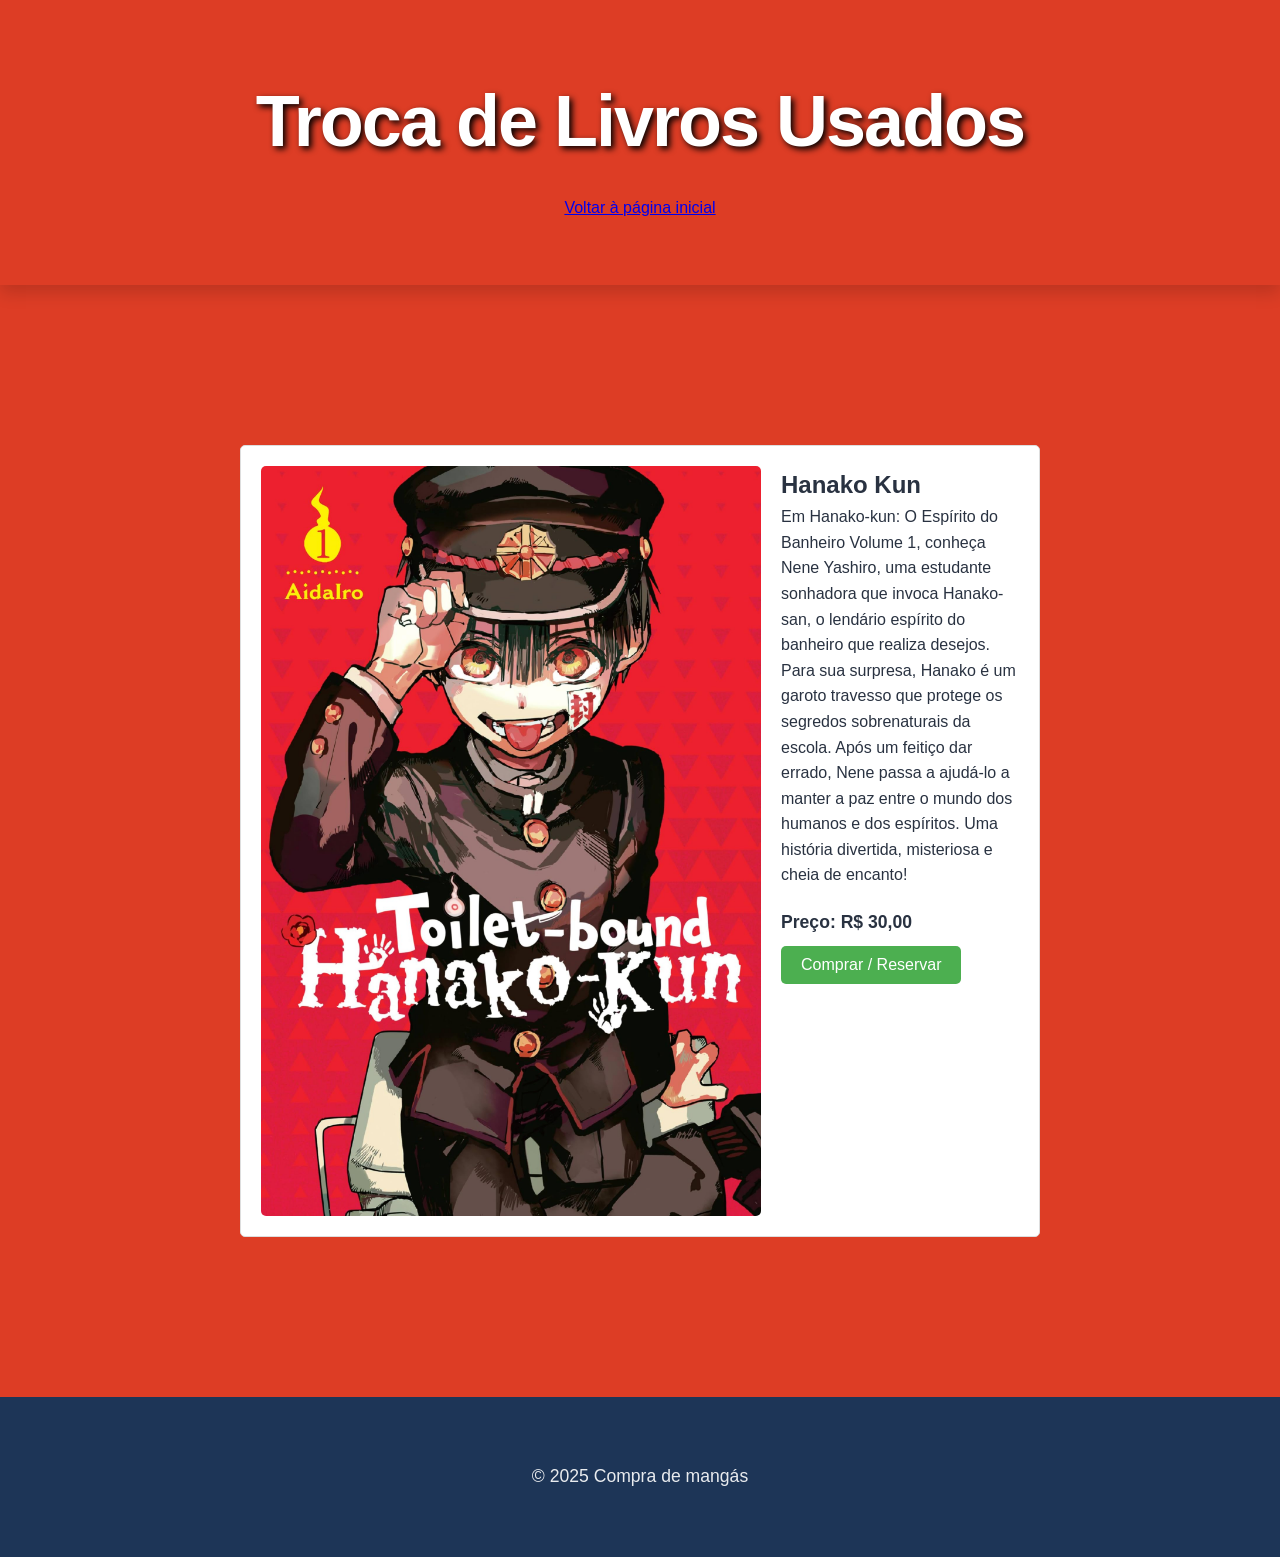
<file: livro7.html>
<!DOCTYPE html>
<html lang="pt-BR">
<head>
  <meta charset="UTF-8" />
  <meta name="viewport" content="width=device-width, initial-scale=1" />
  <title>hanako-kun-vol.1</title>
  <link rel="stylesheet" href="style.css" />
  <style>
    body{
        background-color: #dd3d25;
      display: flex;
      background-image: url(https://gqcanimes.com.br/wp-content/uploads/2019/11/Jibaku-Shounen-Hanako-kun-GQCA-cp.jpg);
      background-repeat: no-repeat;
      background-size: contain;
      background-position: center;
    }
     /* Estilos adicionais para layout lado a lado */
     .detalhes-livro {
      display: flex;
      gap: 20px;
      max-width: 800px;
      margin: 0 auto;
      background: white;
      padding: 20px;
      border-radius: 5px;
      border: 1px solid #ddd;
      align-items: flex-start;
    }

    .detalhes-livro img {
      max-width: 500px;
      height: auto;
      border-radius: 5px;
      flex-shrink: 0;
    }

    .detalhes-info {
      flex: 1;
      display: flex;
      flex-direction: column;
    }

    .detalhes-info p {
      flex-grow: 1;
      margin-bottom: 20px;
    }

    .btn-comprar {
      padding: 10px 20px;
      background-color: #4caf50;
      color: white;
      border: none;
      border-radius: 5px;
      cursor: pointer;
      font-size: 1em;
      width: fit-content;
      transition: background-color 0.3s;
    }

    .btn-comprar:hover {
      background-color: #45a049;
    }

    .preco {
      font-weight: bold;
      margin-bottom: 10px;
      font-size: 1.1em;
    }
  </style>
</head>
<body>
  <header>
    <h1>Troca de Livros Usados</h1>
    <nav>
      <a href="index.html">Voltar à página inicial</a>
    </nav>
  </header>
  <main>
    <article class="detalhes-livro">
      <img src="image/81or1erQnmL.jpg" alt="Capa do livro Exemplo 5" />
      <div class="detalhes-info">
        <h2>Hanako Kun</h2>
        <p>Em Hanako-kun: O Espírito do Banheiro Volume 1, conheça Nene Yashiro, uma estudante sonhadora que invoca Hanako-san, o lendário espírito do banheiro que realiza desejos. Para sua surpresa, Hanako é um garoto travesso que protege os segredos sobrenaturais da escola. Após um feitiço dar errado, Nene passa a ajudá-lo a manter a paz entre o mundo dos humanos e dos espíritos. Uma história divertida, misteriosa e cheia de encanto!</p>
        <div class="preco">Preço: R$ 30,00</div>
        <button class="btn-comprar">Comprar / Reservar</button>
      </div>
    </article>
  </main>
  <footer>
    <p>© 2025 Compra de mangás</p>
  </footer>
</body>
</html>
</file>
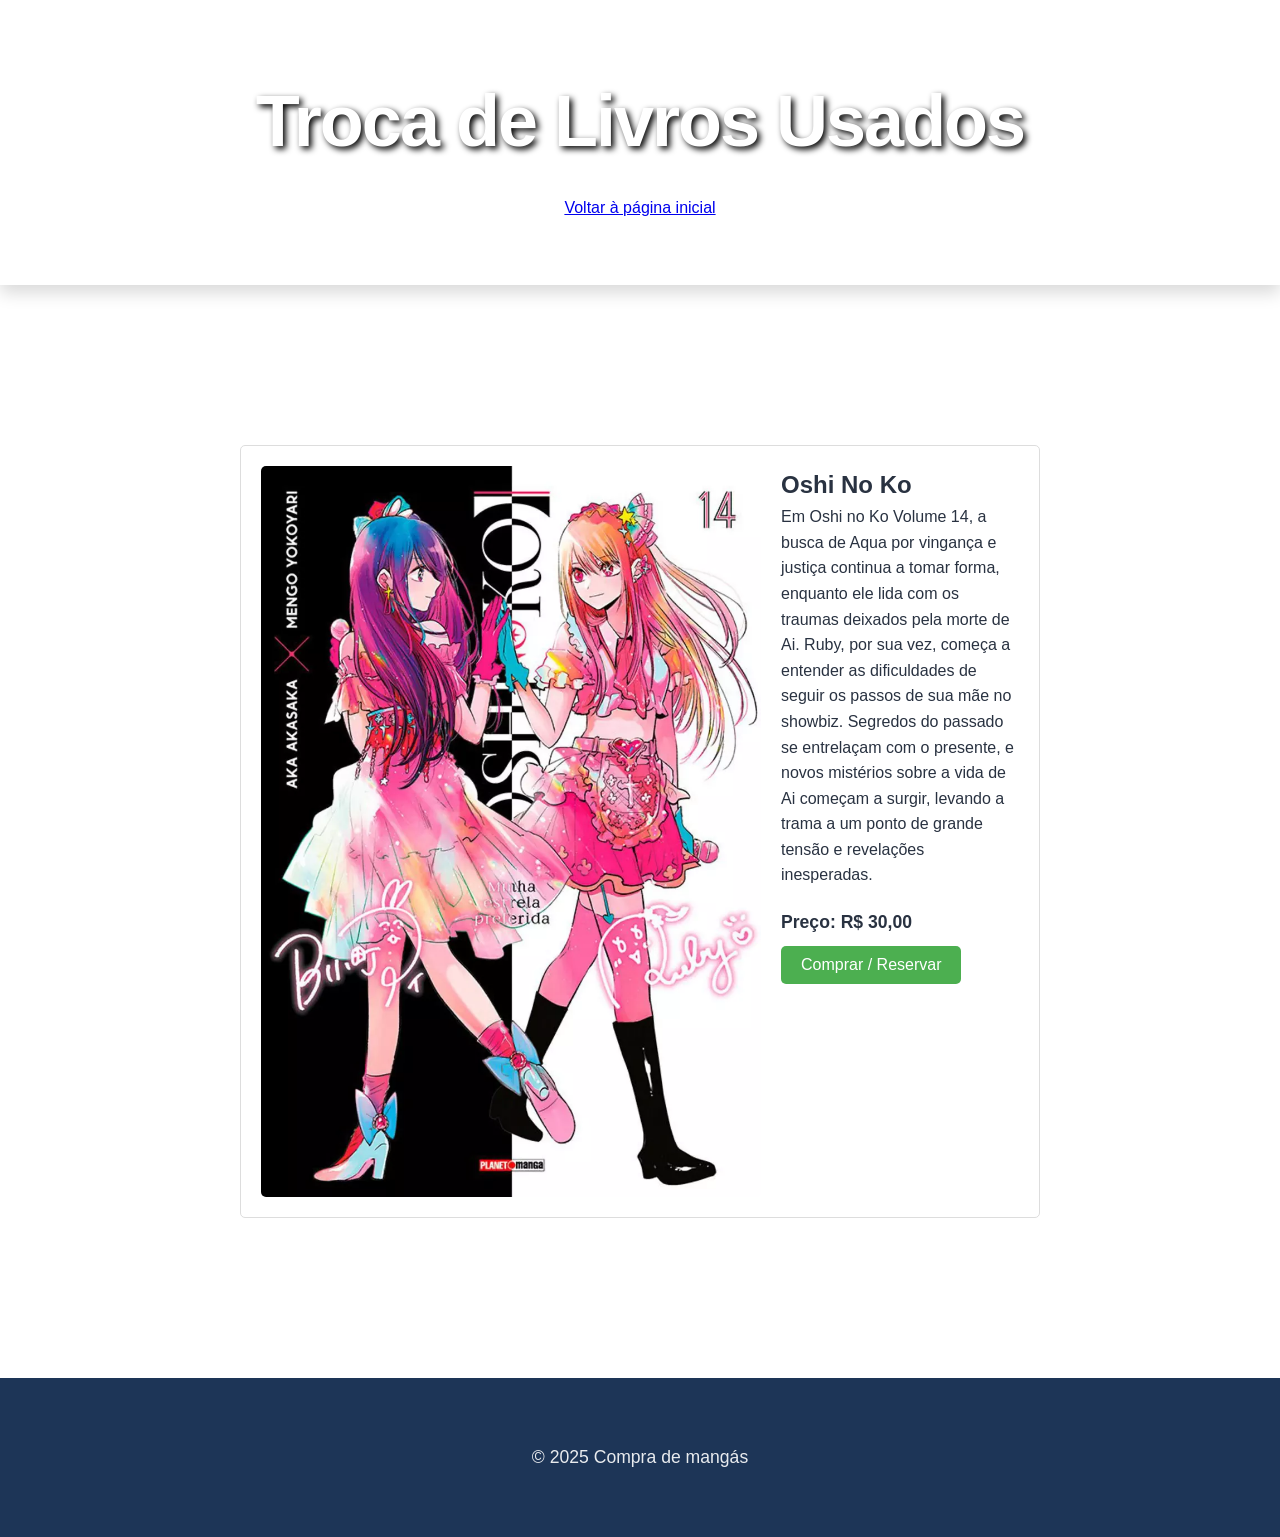
<file: livro8.html>
<!DOCTYPE html>
<html lang="pt-BR">
<head>
  <meta charset="UTF-8" />
  <meta name="viewport" content="width=device-width, initial-scale=1" />
  <title>Oshi-No-Ko-Vol.14</title>
  <link rel="stylesheet" href="style.css" />
  <style>
    body{
        background-image: url(https://www.epicdope.com/wp-content/uploads/2022/10/oshi-no-ko.jpg);
        background-repeat: no-repeat;
    background-size: cover;
    background-position: center;
    }
    /* Estilos adicionais para layout lado a lado */
    .detalhes-livro {
      display: flex;
      gap: 20px;
      max-width: 800px;
      margin: 0 auto;
      background: white;
      padding: 20px;
      border-radius: 5px;
      border: 1px solid #ddd;
      align-items: flex-start;
    }

    .detalhes-livro img {
      max-width: 500px;
      height: auto;
      border-radius: 5px;
      flex-shrink: 0;
    }

    .detalhes-info {
      flex: 1;
      display: flex;
      flex-direction: column;
    }

    .detalhes-info p {
      flex-grow: 1;
      margin-bottom: 20px;
    }

    .btn-comprar {
      padding: 10px 20px;
      background-color: #4caf50;
      color: white;
      border: none;
      border-radius: 5px;
      cursor: pointer;
      font-size: 1em;
      width: fit-content;
      transition: background-color 0.3s;
    }

    .btn-comprar:hover {
      background-color: #45a049;
    }

    .preco {
      font-weight: bold;
      margin-bottom: 10px;
      font-size: 1.1em;
    }
  </style>
</head>
<body>
  <header>
    <h1>Troca de Livros Usados</h1>
    <nav>
      <a href="index.html">Voltar à página inicial</a>
    </nav>
  </header>
  <main>
    <article class="detalhes-livro">
      <img src="image/-S897-FWEBP.webp" alt="Capa do livro Exemplo 5" />
      <div class="detalhes-info">
        <h2>Oshi No Ko</h2>
        <p>Em Oshi no Ko Volume 14, a busca de Aqua por vingança e justiça continua a tomar forma, enquanto ele lida com os traumas deixados pela morte de Ai. Ruby, por sua vez, começa a entender as dificuldades de seguir os passos de sua mãe no showbiz. Segredos do passado se entrelaçam com o presente, e novos mistérios sobre a vida de Ai começam a surgir, levando a trama a um ponto de grande tensão e revelações inesperadas.</p>
        <div class="preco">Preço: R$ 30,00</div>
        <button class="btn-comprar">Comprar / Reservar</button>
      </div>
    </article>
  </main>
  <footer>
    <p>© 2025 Compra de mangás</p>
  </footer>
</body>
</html>
</file>
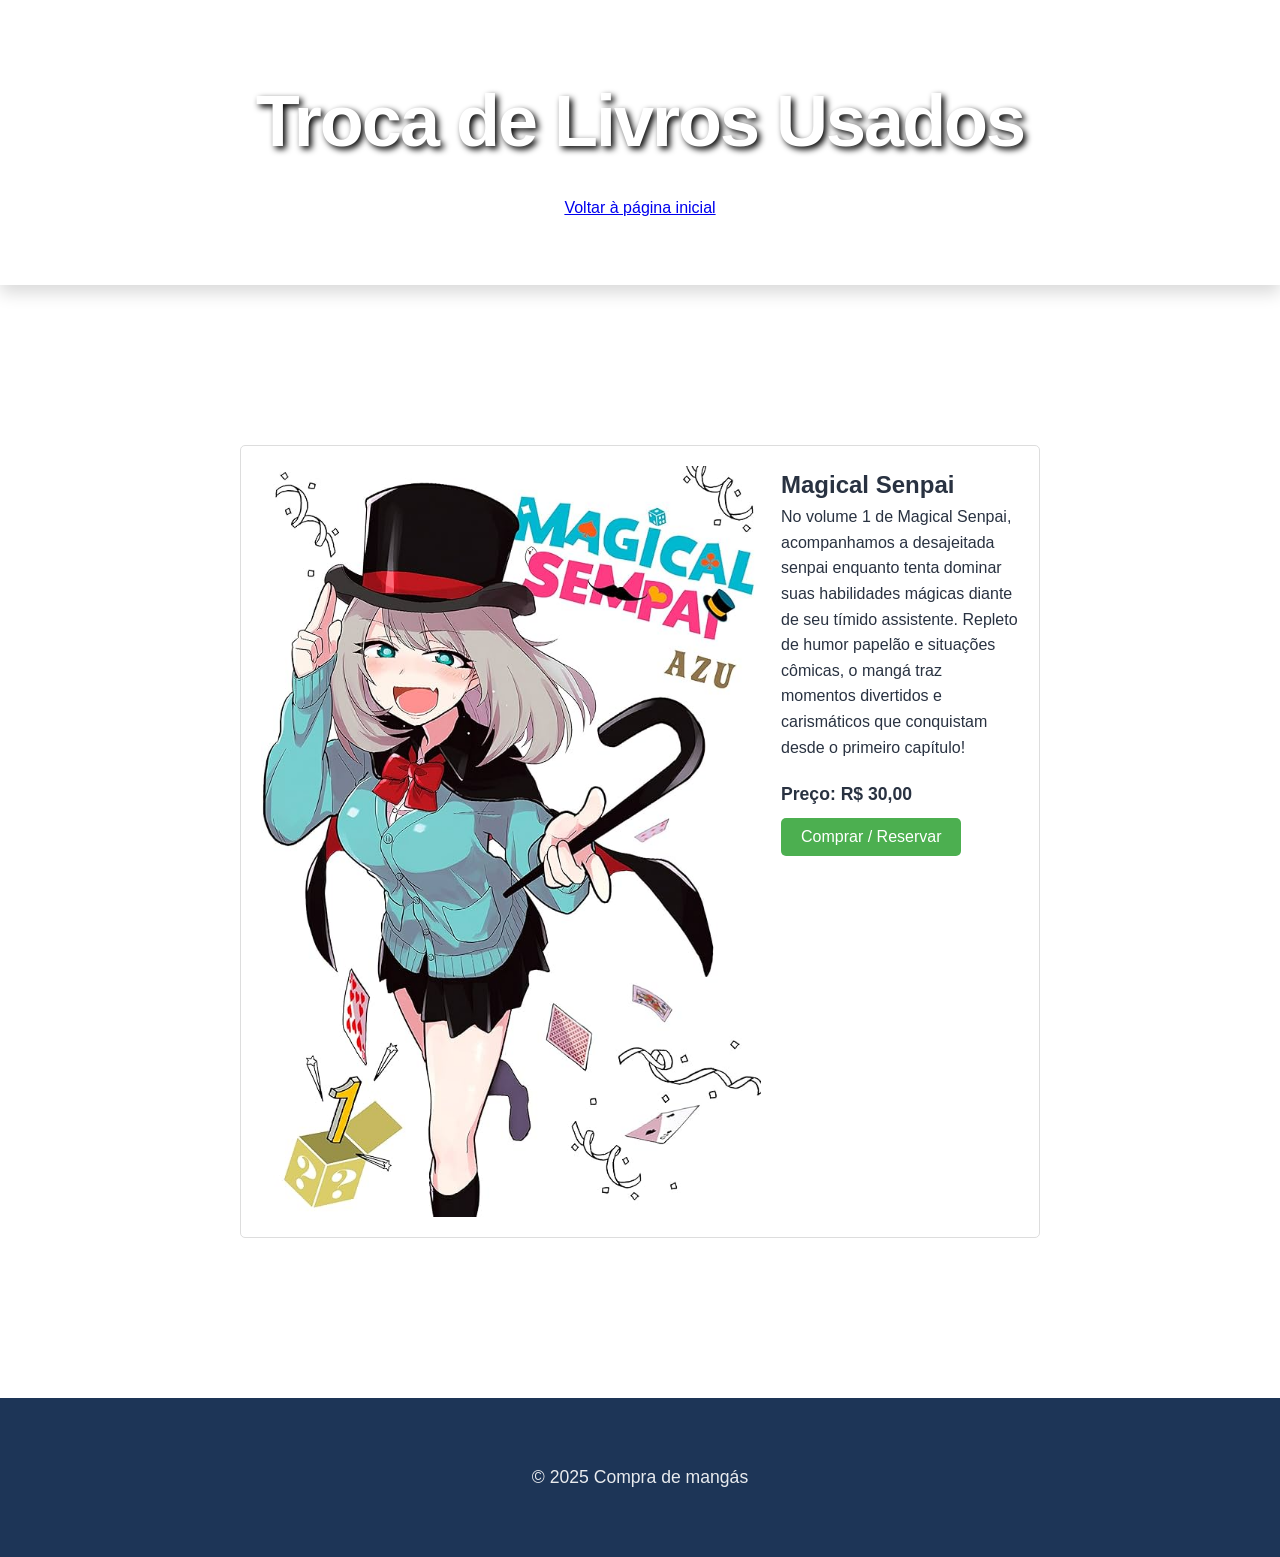
<file: livro9.html>
<!DOCTYPE html>
<html lang="pt-BR">
<head>
  <meta charset="UTF-8" />
  <meta name="viewport" content="width=device-width, initial-scale=1" />
  <title>Magical-Sempai-Vol.1</title>
  <link rel="stylesheet" href="style.css" />
  <style>
    body{
        background-image: url(https://w.wallhaven.cc/full/2e/wallhaven-2el939.png);
        background-repeat: no-repeat;
    background-size: cover;
    background-position: center;
    }
    /* Estilos adicionais para layout lado a lado */
    .detalhes-livro {
      display: flex;
      gap: 20px;
      max-width: 800px;
      margin: 0 auto;
      background: white;
      padding: 20px;
      border-radius: 5px;
      border: 1px solid #ddd;
      align-items: flex-start;
    }

    .detalhes-livro img {
      max-width: 500px;
      height: auto;
      border-radius: 5px;
      flex-shrink: 0;
    }

    .detalhes-info {
      flex: 1;
      display: flex;
      flex-direction: column;
    }

    .detalhes-info p {
      flex-grow: 1;
      margin-bottom: 20px;
    }

    .btn-comprar {
      padding: 10px 20px;
      background-color: #4caf50;
      color: white;
      border: none;
      border-radius: 5px;
      cursor: pointer;
      font-size: 1em;
      width: fit-content;
      transition: background-color 0.3s;
    }

    .btn-comprar:hover {
      background-color: #45a049;
    }

    .preco {
      font-weight: bold;
      margin-bottom: 10px;
      font-size: 1.1em;
    }
  </style>
</head>
<body>
  <header>
    <h1>Troca de Livros Usados</h1>
    <nav>
      <a href="index.html">Voltar à página inicial</a>
    </nav>
  </header>
  <main>
    <article class="detalhes-livro">
      <img src="image/81ePT29RfuL._UF1000,1000_QL80_.jpg" alt="Capa do livro Exemplo 5" />
      <div class="detalhes-info">
        <h2>Magical Senpai</h2>
        <p>No volume 1 de Magical Senpai, acompanhamos a desajeitada senpai enquanto tenta dominar suas habilidades mágicas diante de seu tímido assistente. Repleto de humor papelão e situações cômicas, o mangá traz momentos divertidos e carismáticos que conquistam desde o primeiro capítulo!</p>
        <div class="preco">Preço: R$ 30,00</div>
        <button class="btn-comprar">Comprar / Reservar</button>
      </div>
    </article>
  </main>
  <footer>
    <p>© 2025 Compra de mangás</p>
  </footer>
</body>
</html>
</file>
<file: style.css>
/* Reset e configurações base */
* {
  margin: 0;
  padding: 0;
  box-sizing: border-box;
}

:root {
  --primary-color: #e63946;
  --secondary-color: #1d3557;
  --accent-color: #a8dadc;
  --background-color: #f1faee;
  --text-color: #293241;
  --light-gray: #f8f9fa;
  --border-radius: 16px;
  --shadow: 0 8px 16px rgba(0, 0, 0, 0.15);
  --transition: all 0.3s ease;
  --section-spacing: 6rem;
}

body {
  background: 
    linear-gradient(rgba(0, 0, 0, 0.25), rgba(0, 0, 0, 0.25)),
    url(https://blogger.googleusercontent.com/img/b/R29vZ2xl/AVvXsEi1J3SOX7n0ArsGRoAf4HuJsmRhJgrZQiDslOmJSmiDGtmUJfZW1gud4e7hW7abxtKqPnkOf0MXQqJ3sVTRwAnvlup7p6KzJHzXGRaTucr5k1dav6OJky5NXUJm35AZ61DW7Umoo3oIInGl/s1600/nnurarihyon-no-mago-3380735.jpg);
  background-size: cover;
  background-position: center;
  background-attachment: fixed;
  font-family: 'Segoe UI', Tahoma, Geneva, Verdana, sans-serif;
  line-height: 1.6;
  color: var(--text-color);
  min-height: 100vh;
  display: flex;
  flex-direction: column;
}

/* Header Expandido */
header {
  background-image: url(https://images-wixmp-ed30a86b8c4ca887773594c2.wixmp.com/f/1fe56053-597e-45b3-a3b1-f26197574147/deb1dq7-6605a031-5944-49cc-8beb-dba5e8284c4a.gif?token=eyJ0eXAiOiJKV1QiLCJhbGciOiJIUzI1NiJ9.[base64].QauebzGlSfy161JK86WvKTuhXb3OfmoXKdV7rOy-I8Y);
  background-repeat: no-repeat;
  background-size: cover;
  background-position: center;
  color: white;
  padding: 4rem 0;
  text-align: center;
  box-shadow: var(--shadow);
  position: relative;
  overflow: hidden;
  margin-bottom: var(--section-spacing);
}

header h1 {
  font-size: 4.5rem;
  font-weight: 800;
  text-shadow: 3px 3px 6px rgba(0, 0, 0, 1);
  position: relative;
  letter-spacing: -2px;
  margin-bottom: 1rem;
}

/* Main Content Expandido */
main {
  flex: 1;
  padding: 4rem 2rem;
  max-width: 1400px;
  margin: 0 auto;
  width: 100%;
}

/* Section Principal Expandida */
.lista-livros {
  display: grid;
  grid-template-columns: repeat(auto-fill, minmax(320px, 1fr));
  gap: 3rem;
  padding: 2rem 0;
  margin-bottom: var(--section-spacing);
}

/* Cards de Livros Expandidos */
.livro {
  background: white;
  border-radius: var(--border-radius);
  box-shadow: var(--shadow);
  transition: var(--transition);
  overflow: hidden;
  position: relative;
  min-height: 500px;
  display: flex;
  flex-direction: column;
}

.livro::before {
  content: '';
  position: absolute;
  top: 0;
  left: 0;
  right: 0;
  height: 6px;
  background: linear-gradient(90deg, var(--primary-color), var(--accent-color));
  transform: scaleX(0);
  transition: transform 0.4s ease;
  z-index: 2;
}

.livro:hover {
  transform: translateY(-12px) scale(1.02);
  box-shadow: 0 20px 40px rgba(0, 0, 0, 0.2);
}

.livro:hover::before {
  transform: scaleX(1);
}

.livro a {
  text-decoration: none;
  color: inherit;
  display: flex;
  flex-direction: column;
  height: 100%;
  flex: 1;
}

.livro img {
  width: 100%;
  height: 420px;
  object-fit: cover;
  transition: var(--transition);
  background: var(--light-gray);
  flex-shrink: 0;
}

.livro:hover img {
  transform: scale(1.08);
}

.livro h2 {
  padding: 2rem 1.5rem;
  font-size: 1.3rem;
  font-weight: 700;
  text-align: center;
  color: var(--secondary-color);
  line-height: 1.5;
  background: white;
  text-transform: capitalize;
  flex: 1;
  display: flex;
  align-items: center;
  justify-content: center;
  margin: 0;
}

/* Novas Sections Adicionais */
.hero-section {
  background: linear-gradient(135deg, var(--secondary-color), #457b9d);
  color: white;
  padding: 8rem 2rem;
  text-align: center;
  margin-bottom: var(--section-spacing);
  border-radius: var(--border-radius);
  position: relative;
  overflow: hidden;
}

.hero-content {
  max-width: 800px;
  margin: 0 auto;
  position: relative;
  z-index: 2;
}

.hero-section h2 {
  font-size: 3.5rem;
  font-weight: 700;
  margin-bottom: 1.5rem;
  text-shadow: 2px 2px 4px rgba(0, 0, 0, 0.3);
}

.hero-section p {
  font-size: 1.4rem;
  margin-bottom: 2.5rem;
  opacity: 0.9;
  line-height: 1.8;
}

.cta-button {
  display: inline-block;
  background: var(--primary-color);
  color: white;
  padding: 1.2rem 3rem;
  border-radius: 50px;
  text-decoration: none;
  font-weight: 600;
  font-size: 1.2rem;
  transition: var(--transition);
  text-transform: uppercase;
  letter-spacing: 1px;
}

.cta-button:hover {
  background: #d00000;
  transform: translateY(-3px);
  box-shadow: 0 10px 20px rgba(0, 0, 0, 0.2);
}

/* Section de Destaques */
.destaques {
  padding: 6rem 2rem;
  background: var(--light-gray);
  margin-bottom: var(--section-spacing);
  border-radius: var(--border-radius);
}

.destaques h2 {
  text-align: center;
  font-size: 3rem;
  margin-bottom: 4rem;
  color: var(--secondary-color);
  font-weight: 700;
}

/* Section Sobre */
.sobre-section {
  padding: 6rem 2rem;
  background: white;
  margin-bottom: var(--section-spacing);
  border-radius: var(--border-radius);
  box-shadow: var(--shadow);
}

.sobre-content {
  max-width: 1000px;
  margin: 0 auto;
  text-align: center;
}

.sobre-section h2 {
  font-size: 3rem;
  margin-bottom: 2rem;
  color: var(--secondary-color);
}

.sobre-section p {
  font-size: 1.3rem;
  line-height: 1.8;
  color: var(--text-color);
  margin-bottom: 2rem;
}

/* Footer Expandido */
footer {
  background: var(--secondary-color);
  color: white;
  text-align: center;
  padding: 4rem 2rem;
  margin-top: var(--section-spacing);
}

footer p {
  max-width: 800px;
  margin: 0 auto;
  line-height: 1.8;
  font-size: 1.1rem;
  opacity: 0.9;
}

/* Responsividade para Sections Maiores */
@media (max-width: 1200px) {
  .lista-livros {
    grid-template-columns: repeat(auto-fill, minmax(300px, 1fr));
    gap: 2.5rem;
  }

  .livro img {
    height: 380px;
  }
}

@media (max-width: 768px) {
  :root {
    --section-spacing: 4rem;
  }

  header {
    padding: 3rem 0;
    margin-bottom: var(--section-spacing);
  }

  header h1 {
    font-size: 3rem;
  }

  .hero-section {
    padding: 5rem 1.5rem;
  }

  .hero-section h2 {
    font-size: 2.5rem;
  }

  .hero-section p {
    font-size: 1.2rem;
  }

  .lista-livros {
    grid-template-columns: repeat(auto-fill, minmax(280px, 1fr));
    gap: 2rem;
  }

  main {
    padding: 3rem 1.5rem;
  }

  .livro img {
    height: 350px;
  }

  .destaques h2,
  .sobre-section h2 {
    font-size: 2.5rem;
  }
}

@media (max-width: 480px) {
  :root {
    --section-spacing: 3rem;
  }

  header h1 {
    font-size: 2.5rem;
  }

  .hero-section h2 {
    font-size: 2rem;
  }

  .lista-livros {
    grid-template-columns: 1fr;
    gap: 2rem;
  }

  .livro {
    min-height: 450px;
  }

  .livro img {
    height: 320px;
  }

  .livro h2 {
    padding: 1.5rem 1rem;
    font-size: 1.2rem;
  }

  .cta-button {
    padding: 1rem 2rem;
    font-size: 1.1rem;
  }
}

/* Estados de foco para acessibilidade */
.livro a:focus {
  outline: 3px solid var(--accent-color);
  outline-offset: 2px;
}

/* Loading state para imagens */
.livro img {
  background: linear-gradient(90deg, #f0f0f0 25%, #e0e0e0 50%, #f0f0f0 75%);
  background-size: 200% 100%;
  animation: loading 1.5s infinite;
}

@keyframes loading {
  0% {
    background-position: 200% 0;
  }

  100% {
    background-position: -200% 0;
  }
}

/* Efeitos de brilho e profundidade */
.livro {
  position: relative;
}

.livro::after {
  content: '';
  position: absolute;
  top: 0;
  left: 0;
  right: 0;
  bottom: 0;
  border-radius: var(--border-radius);
  box-shadow: inset 0 0 0 1px rgba(255, 255, 255, 0.1);
  pointer-events: none;
}

/* Animação sutil para cards */
@keyframes fadeInUp {
  from {
    opacity: 0;
    transform: translateY(30px);
  }

  to {
    opacity: 1;
    transform: translateY(0);
  }
}

.livro {
  animation: fadeInUp 0.6s ease forwards;
}

.livro:nth-child(2) {
  animation-delay: 0.1s;
}

.livro:nth-child(3) {
  animation-delay: 0.2s;
}

.livro:nth-child(4) {
  animation-delay: 0.3s;
}

.livro:nth-child(5) {
  animation-delay: 0.4s;
}

.livro:nth-child(6) {
  animation-delay: 0.5s;
}

.livro:nth-child(7) {
  animation-delay: 0.6s;
}

.livro:nth-child(8) {
  animation-delay: 0.7s;
}

.livro:nth-child(9) {
  animation-delay: 0.8s;
}
</file>
